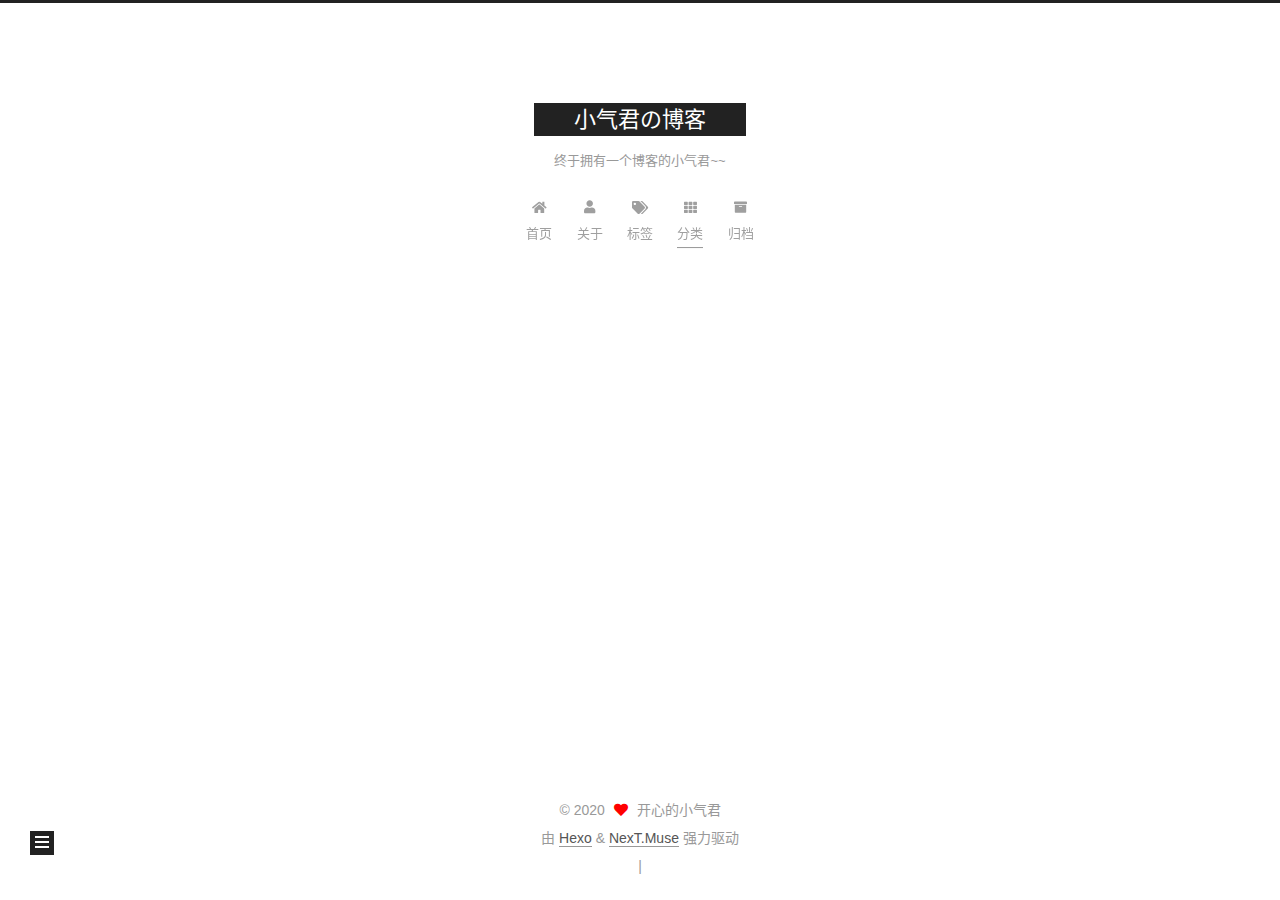
<file: categories/index.html>
<!DOCTYPE html>
<html lang="zh-CN">
<head>
  <meta charset="UTF-8">
<meta name="viewport" content="width=device-width, initial-scale=1, maximum-scale=2">
<meta name="theme-color" content="#222">
<meta name="generator" content="Hexo 5.1.0">
  <link rel="apple-touch-icon" sizes="180x180" href="/images/apple-touch-icon-next.png">
  <link rel="icon" type="image/png" sizes="32x32" href="/images/favicon-32x32-next.png">
  <link rel="icon" type="image/png" sizes="16x16" href="/images/favicon-16x16-next.png">
  <link rel="mask-icon" href="/images/logo.svg" color="#222">

<link rel="stylesheet" href="/css/main.css">


<link rel="stylesheet" href="/lib/font-awesome/css/all.min.css">

<script id="hexo-configurations">
    var NexT = window.NexT || {};
    var CONFIG = {"hostname":"caojingwen1996.github.io","root":"/","scheme":"Muse","version":"7.8.0","exturl":false,"sidebar":{"position":"right","display":"post","padding":18,"offset":12,"onmobile":false},"copycode":{"enable":false,"show_result":false,"style":null},"back2top":{"enable":true,"sidebar":false,"scrollpercent":false},"bookmark":{"enable":false,"color":"#222","save":"auto"},"fancybox":false,"mediumzoom":false,"lazyload":false,"pangu":false,"comments":{"style":"tabs","active":null,"storage":true,"lazyload":false,"nav":null},"algolia":{"hits":{"per_page":10},"labels":{"input_placeholder":"Search for Posts","hits_empty":"We didn't find any results for the search: ${query}","hits_stats":"${hits} results found in ${time} ms"}},"localsearch":{"enable":false,"trigger":"auto","top_n_per_article":1,"unescape":false,"preload":false},"motion":{"enable":true,"async":false,"transition":{"post_block":"fadeIn","post_header":"slideDownIn","post_body":"slideDownIn","coll_header":"slideLeftIn","sidebar":"slideUpIn"}}};
  </script>

  <meta name="description" content="easy &amp; love">
<meta property="og:type" content="website">
<meta property="og:title" content="分类">
<meta property="og:url" content="https://caojingwen1996.github.io/categories/index.html">
<meta property="og:site_name" content="小气君の博客">
<meta property="og:description" content="easy &amp; love">
<meta property="og:locale" content="zh_CN">
<meta property="article:published_time" content="2020-08-22T08:54:48.536Z">
<meta property="article:modified_time" content="2020-08-22T08:54:48.536Z">
<meta property="article:author" content="开心的小气君">
<meta name="twitter:card" content="summary">

<link rel="canonical" href="https://caojingwen1996.github.io/categories/">


<script id="page-configurations">
  // https://hexo.io/docs/variables.html
  CONFIG.page = {
    sidebar: "",
    isHome : false,
    isPost : false,
    lang   : 'zh-CN'
  };
</script>

  <title>分类 | 小气君の博客
</title>
  






  <noscript>
  <style>
  .use-motion .brand,
  .use-motion .menu-item,
  .sidebar-inner,
  .use-motion .post-block,
  .use-motion .pagination,
  .use-motion .comments,
  .use-motion .post-header,
  .use-motion .post-body,
  .use-motion .collection-header { opacity: initial; }

  .use-motion .site-title,
  .use-motion .site-subtitle {
    opacity: initial;
    top: initial;
  }

  .use-motion .logo-line-before i { left: initial; }
  .use-motion .logo-line-after i { right: initial; }
  </style>
</noscript>

</head>

<body itemscope itemtype="http://schema.org/WebPage">
  <div class="container use-motion">
    <div class="headband"></div>

    <header class="header" itemscope itemtype="http://schema.org/WPHeader">
      <div class="header-inner"><div class="site-brand-container">
  <div class="site-nav-toggle">
    <div class="toggle" aria-label="切换导航栏">
      <span class="toggle-line toggle-line-first"></span>
      <span class="toggle-line toggle-line-middle"></span>
      <span class="toggle-line toggle-line-last"></span>
    </div>
  </div>

  <div class="site-meta">

    <a href="/" class="brand" rel="start">
      <span class="logo-line-before"><i></i></span>
      <h1 class="site-title">小气君の博客</h1>
      <span class="logo-line-after"><i></i></span>
    </a>
      <p class="site-subtitle" itemprop="description">终于拥有一个博客的小气君~~</p>
  </div>

  <div class="site-nav-right">
    <div class="toggle popup-trigger">
    </div>
  </div>
</div>




<nav class="site-nav">
  <ul id="menu" class="main-menu menu">
        <li class="menu-item menu-item-home">

    <a href="/" rel="section"><i class="fa fa-home fa-fw"></i>首页</a>

  </li>
        <li class="menu-item menu-item-about">

    <a href="/about/" rel="section"><i class="fa fa-user fa-fw"></i>关于</a>

  </li>
        <li class="menu-item menu-item-tags">

    <a href="/tags/" rel="section"><i class="fa fa-tags fa-fw"></i>标签</a>

  </li>
        <li class="menu-item menu-item-categories">

    <a href="/categories/" rel="section"><i class="fa fa-th fa-fw"></i>分类</a>

  </li>
        <li class="menu-item menu-item-archives">

    <a href="/archives/" rel="section"><i class="fa fa-archive fa-fw"></i>归档</a>

  </li>
  </ul>
</nav>




</div>
    </header>

    
  <div class="back-to-top">
    <i class="fa fa-arrow-up"></i>
    <span>0%</span>
  </div>


    <main class="main">
      <div class="main-inner">
        <div class="content-wrap">
          
  
  

          <div class="content page posts-expand">
            

    
    
    
    <div class="post-block" lang="zh-CN">
      <header class="post-header">

<h1 class="post-title" itemprop="name headline">分类
</h1>

<div class="post-meta">
  

</div>

</header>

      
      
      
      <div class="post-body">
          <div class="category-all-page">
            <div class="category-all-title">
              目前共计 1 个分类
            </div>
            <div class="category-all">
              <ul class="category-list"><li class="category-list-item"><a class="category-list-link" href="/categories/%E8%AE%A4%E7%9F%A5/">-认知</a><span class="category-list-count">1</span></li></ul>
            </div>
          </div>
        
      </div>
      
      
      
    </div>
    

    
    
    


          </div>
          

<script>
  window.addEventListener('tabs:register', () => {
    let { activeClass } = CONFIG.comments;
    if (CONFIG.comments.storage) {
      activeClass = localStorage.getItem('comments_active') || activeClass;
    }
    if (activeClass) {
      let activeTab = document.querySelector(`a[href="#comment-${activeClass}"]`);
      if (activeTab) {
        activeTab.click();
      }
    }
  });
  if (CONFIG.comments.storage) {
    window.addEventListener('tabs:click', event => {
      if (!event.target.matches('.tabs-comment .tab-content .tab-pane')) return;
      let commentClass = event.target.classList[1];
      localStorage.setItem('comments_active', commentClass);
    });
  }
</script>

        </div>
          
  
  <div class="toggle sidebar-toggle">
    <span class="toggle-line toggle-line-first"></span>
    <span class="toggle-line toggle-line-middle"></span>
    <span class="toggle-line toggle-line-last"></span>
  </div>

  <aside class="sidebar">
    <div class="sidebar-inner">

      <ul class="sidebar-nav motion-element">
        <li class="sidebar-nav-toc">
          文章目录
        </li>
        <li class="sidebar-nav-overview">
          站点概览
        </li>
      </ul>

      <!--noindex-->
      <div class="post-toc-wrap sidebar-panel">
      </div>
      <!--/noindex-->

      <div class="site-overview-wrap sidebar-panel">
        <div class="site-author motion-element" itemprop="author" itemscope itemtype="http://schema.org/Person">
    <img class="site-author-image" itemprop="image" alt="开心的小气君"
      src="/images/avatar.jpg">
  <p class="site-author-name" itemprop="name">开心的小气君</p>
  <div class="site-description" itemprop="description">easy & love</div>
</div>
<div class="site-state-wrap motion-element">
  <nav class="site-state">
      <div class="site-state-item site-state-posts">
          <a href="/archives/">
        
          <span class="site-state-item-count">2</span>
          <span class="site-state-item-name">日志</span>
        </a>
      </div>
      <div class="site-state-item site-state-categories">
            <a href="/categories/">
          
        <span class="site-state-item-count">1</span>
        <span class="site-state-item-name">分类</span></a>
      </div>
  </nav>
</div>



      </div>

    </div>
  </aside>
  <div id="sidebar-dimmer"></div>


      </div>
    </main>

    <footer class="footer">
      <div class="footer-inner">
        

        

<div class="copyright">
  
  &copy; 
  <span itemprop="copyrightYear">2020</span>
  <span class="with-love">
    <i class="fa fa-heart"></i>
  </span>
  <span class="author" itemprop="copyrightHolder">开心的小气君</span>
</div>
  <div class="powered-by">由 <a href="https://hexo.io/" class="theme-link" rel="noopener" target="_blank">Hexo</a> & <a href="https://muse.theme-next.org/" class="theme-link" rel="noopener" target="_blank">NexT.Muse</a> 强力驱动
  </div>


    <script async src="//dn-lbstatics.qbox.me/busuanzi/2.3/busuanzi.pure.mini.js"></script>


        
<div class="busuanzi-count">
  <script async src="https://busuanzi.ibruce.info/busuanzi/2.3/busuanzi.pure.mini.js"></script>
    <span class="post-meta-item" id="busuanzi_container_site_uv" style="display: none;">
      <span class="post-meta-item-icon">
        <i class="fa fa-user"></i>
      </span>
      <span class="site-uv" title="总访客量">
        <span id="busuanzi_value_site_uv"></span>
      </span>
    </span>
    <span class="post-meta-divider">|</span>
    <span class="post-meta-item" id="busuanzi_container_site_pv" style="display: none;">
      <span class="post-meta-item-icon">
        <i class="fa fa-eye"></i>
      </span>
      <span class="site-pv" title="总访问量">
        <span id="busuanzi_value_site_pv"></span>
      </span>
    </span>
</div>








      </div>
    </footer>
  </div>

  
  <script src="/lib/anime.min.js"></script>
  <script src="/lib/velocity/velocity.min.js"></script>
  <script src="/lib/velocity/velocity.ui.min.js"></script>

<script src="/js/utils.js"></script>

<script src="/js/motion.js"></script>


<script src="/js/schemes/muse.js"></script>


<script src="/js/next-boot.js"></script>




  















  

  

</body>
</html>
</file>
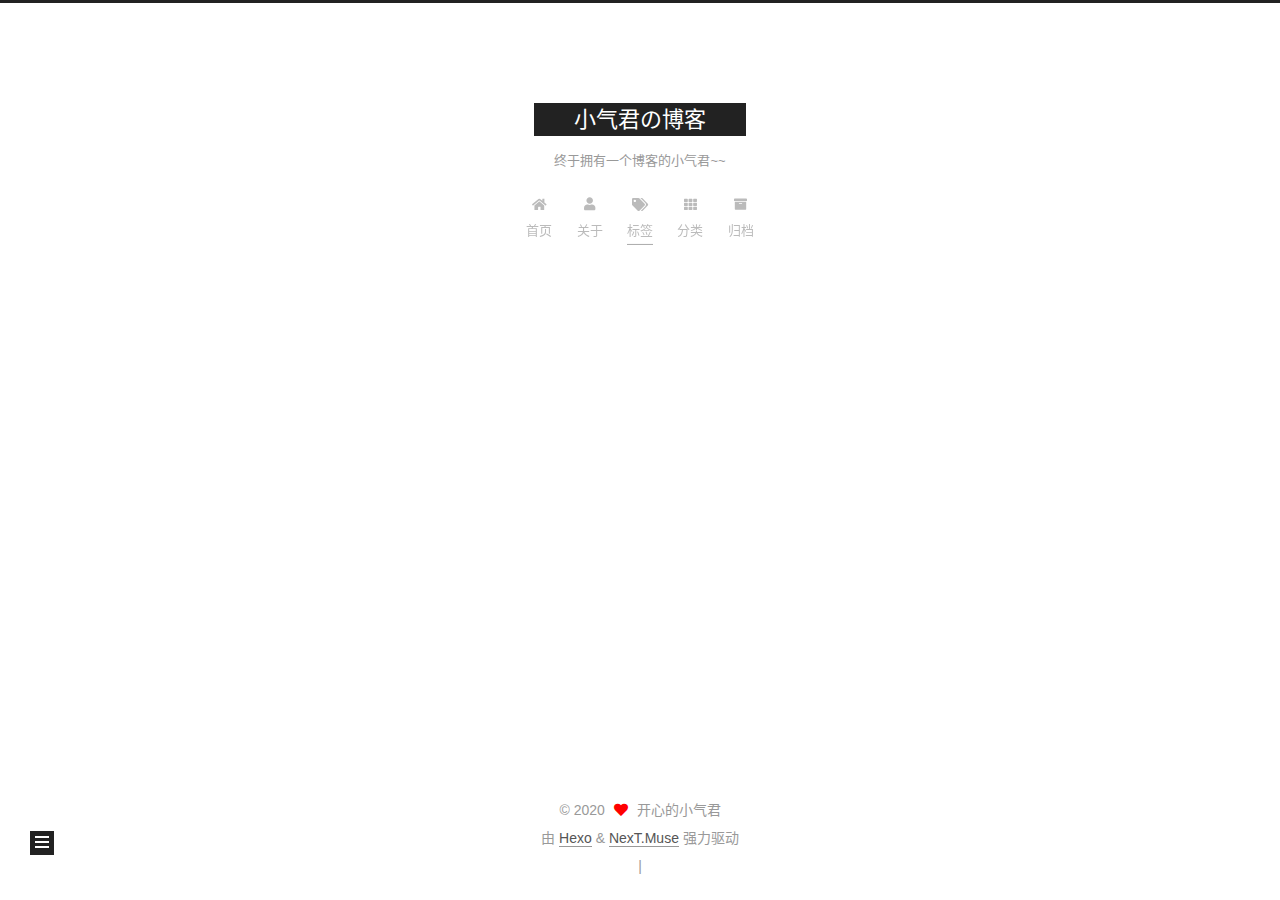
<file: tags/index.html>
<!DOCTYPE html>
<html lang="zh-CN">
<head>
  <meta charset="UTF-8">
<meta name="viewport" content="width=device-width, initial-scale=1, maximum-scale=2">
<meta name="theme-color" content="#222">
<meta name="generator" content="Hexo 5.1.0">
  <link rel="apple-touch-icon" sizes="180x180" href="/images/apple-touch-icon-next.png">
  <link rel="icon" type="image/png" sizes="32x32" href="/images/favicon-32x32-next.png">
  <link rel="icon" type="image/png" sizes="16x16" href="/images/favicon-16x16-next.png">
  <link rel="mask-icon" href="/images/logo.svg" color="#222">

<link rel="stylesheet" href="/css/main.css">


<link rel="stylesheet" href="/lib/font-awesome/css/all.min.css">

<script id="hexo-configurations">
    var NexT = window.NexT || {};
    var CONFIG = {"hostname":"caojingwen1996.github.io","root":"/","scheme":"Muse","version":"7.8.0","exturl":false,"sidebar":{"position":"right","display":"post","padding":18,"offset":12,"onmobile":false},"copycode":{"enable":false,"show_result":false,"style":null},"back2top":{"enable":true,"sidebar":false,"scrollpercent":false},"bookmark":{"enable":false,"color":"#222","save":"auto"},"fancybox":false,"mediumzoom":false,"lazyload":false,"pangu":false,"comments":{"style":"tabs","active":null,"storage":true,"lazyload":false,"nav":null},"algolia":{"hits":{"per_page":10},"labels":{"input_placeholder":"Search for Posts","hits_empty":"We didn't find any results for the search: ${query}","hits_stats":"${hits} results found in ${time} ms"}},"localsearch":{"enable":false,"trigger":"auto","top_n_per_article":1,"unescape":false,"preload":false},"motion":{"enable":true,"async":false,"transition":{"post_block":"fadeIn","post_header":"slideDownIn","post_body":"slideDownIn","coll_header":"slideLeftIn","sidebar":"slideUpIn"}}};
  </script>

  <meta name="description" content="easy &amp; love">
<meta property="og:type" content="website">
<meta property="og:title" content="小气君の博客">
<meta property="og:url" content="https://caojingwen1996.github.io/tags/index.html">
<meta property="og:site_name" content="小气君の博客">
<meta property="og:description" content="easy &amp; love">
<meta property="og:locale" content="zh_CN">
<meta property="article:published_time" content="2020-08-22T08:52:15.029Z">
<meta property="article:modified_time" content="2020-08-22T08:52:15.029Z">
<meta property="article:author" content="开心的小气君">
<meta name="twitter:card" content="summary">

<link rel="canonical" href="https://caojingwen1996.github.io/tags/">


<script id="page-configurations">
  // https://hexo.io/docs/variables.html
  CONFIG.page = {
    sidebar: "",
    isHome : false,
    isPost : false,
    lang   : 'zh-CN'
  };
</script>

  <title>标签 | 小气君の博客
</title>
  






  <noscript>
  <style>
  .use-motion .brand,
  .use-motion .menu-item,
  .sidebar-inner,
  .use-motion .post-block,
  .use-motion .pagination,
  .use-motion .comments,
  .use-motion .post-header,
  .use-motion .post-body,
  .use-motion .collection-header { opacity: initial; }

  .use-motion .site-title,
  .use-motion .site-subtitle {
    opacity: initial;
    top: initial;
  }

  .use-motion .logo-line-before i { left: initial; }
  .use-motion .logo-line-after i { right: initial; }
  </style>
</noscript>

</head>

<body itemscope itemtype="http://schema.org/WebPage">
  <div class="container use-motion">
    <div class="headband"></div>

    <header class="header" itemscope itemtype="http://schema.org/WPHeader">
      <div class="header-inner"><div class="site-brand-container">
  <div class="site-nav-toggle">
    <div class="toggle" aria-label="切换导航栏">
      <span class="toggle-line toggle-line-first"></span>
      <span class="toggle-line toggle-line-middle"></span>
      <span class="toggle-line toggle-line-last"></span>
    </div>
  </div>

  <div class="site-meta">

    <a href="/" class="brand" rel="start">
      <span class="logo-line-before"><i></i></span>
      <h1 class="site-title">小气君の博客</h1>
      <span class="logo-line-after"><i></i></span>
    </a>
      <p class="site-subtitle" itemprop="description">终于拥有一个博客的小气君~~</p>
  </div>

  <div class="site-nav-right">
    <div class="toggle popup-trigger">
    </div>
  </div>
</div>




<nav class="site-nav">
  <ul id="menu" class="main-menu menu">
        <li class="menu-item menu-item-home">

    <a href="/" rel="section"><i class="fa fa-home fa-fw"></i>首页</a>

  </li>
        <li class="menu-item menu-item-about">

    <a href="/about/" rel="section"><i class="fa fa-user fa-fw"></i>关于</a>

  </li>
        <li class="menu-item menu-item-tags">

    <a href="/tags/" rel="section"><i class="fa fa-tags fa-fw"></i>标签</a>

  </li>
        <li class="menu-item menu-item-categories">

    <a href="/categories/" rel="section"><i class="fa fa-th fa-fw"></i>分类</a>

  </li>
        <li class="menu-item menu-item-archives">

    <a href="/archives/" rel="section"><i class="fa fa-archive fa-fw"></i>归档</a>

  </li>
  </ul>
</nav>




</div>
    </header>

    
  <div class="back-to-top">
    <i class="fa fa-arrow-up"></i>
    <span>0%</span>
  </div>


    <main class="main">
      <div class="main-inner">
        <div class="content-wrap">
          
  
  

          <div class="content page posts-expand">
            

    
    
    
    <div class="post-block" lang="zh-CN">
      <header class="post-header">

<h1 class="post-title" itemprop="name headline">
</h1>

<div class="post-meta">
  

</div>

</header>

      
      
      
      <div class="post-body">
          <div class="tag-cloud">
            <div class="tag-cloud-title">
              暂无标签
            </div>
            <div class="tag-cloud-tags">
              
            </div>
          </div>
        
      </div>
      
      
      
    </div>
    

    
    
    


          </div>
          

<script>
  window.addEventListener('tabs:register', () => {
    let { activeClass } = CONFIG.comments;
    if (CONFIG.comments.storage) {
      activeClass = localStorage.getItem('comments_active') || activeClass;
    }
    if (activeClass) {
      let activeTab = document.querySelector(`a[href="#comment-${activeClass}"]`);
      if (activeTab) {
        activeTab.click();
      }
    }
  });
  if (CONFIG.comments.storage) {
    window.addEventListener('tabs:click', event => {
      if (!event.target.matches('.tabs-comment .tab-content .tab-pane')) return;
      let commentClass = event.target.classList[1];
      localStorage.setItem('comments_active', commentClass);
    });
  }
</script>

        </div>
          
  
  <div class="toggle sidebar-toggle">
    <span class="toggle-line toggle-line-first"></span>
    <span class="toggle-line toggle-line-middle"></span>
    <span class="toggle-line toggle-line-last"></span>
  </div>

  <aside class="sidebar">
    <div class="sidebar-inner">

      <ul class="sidebar-nav motion-element">
        <li class="sidebar-nav-toc">
          文章目录
        </li>
        <li class="sidebar-nav-overview">
          站点概览
        </li>
      </ul>

      <!--noindex-->
      <div class="post-toc-wrap sidebar-panel">
      </div>
      <!--/noindex-->

      <div class="site-overview-wrap sidebar-panel">
        <div class="site-author motion-element" itemprop="author" itemscope itemtype="http://schema.org/Person">
    <img class="site-author-image" itemprop="image" alt="开心的小气君"
      src="/images/avatar.jpg">
  <p class="site-author-name" itemprop="name">开心的小气君</p>
  <div class="site-description" itemprop="description">easy & love</div>
</div>
<div class="site-state-wrap motion-element">
  <nav class="site-state">
      <div class="site-state-item site-state-posts">
          <a href="/archives/">
        
          <span class="site-state-item-count">2</span>
          <span class="site-state-item-name">日志</span>
        </a>
      </div>
      <div class="site-state-item site-state-categories">
            <a href="/categories/">
          
        <span class="site-state-item-count">1</span>
        <span class="site-state-item-name">分类</span></a>
      </div>
  </nav>
</div>



      </div>

    </div>
  </aside>
  <div id="sidebar-dimmer"></div>


      </div>
    </main>

    <footer class="footer">
      <div class="footer-inner">
        

        

<div class="copyright">
  
  &copy; 
  <span itemprop="copyrightYear">2020</span>
  <span class="with-love">
    <i class="fa fa-heart"></i>
  </span>
  <span class="author" itemprop="copyrightHolder">开心的小气君</span>
</div>
  <div class="powered-by">由 <a href="https://hexo.io/" class="theme-link" rel="noopener" target="_blank">Hexo</a> & <a href="https://muse.theme-next.org/" class="theme-link" rel="noopener" target="_blank">NexT.Muse</a> 强力驱动
  </div>


    <script async src="//dn-lbstatics.qbox.me/busuanzi/2.3/busuanzi.pure.mini.js"></script>


        
<div class="busuanzi-count">
  <script async src="https://busuanzi.ibruce.info/busuanzi/2.3/busuanzi.pure.mini.js"></script>
    <span class="post-meta-item" id="busuanzi_container_site_uv" style="display: none;">
      <span class="post-meta-item-icon">
        <i class="fa fa-user"></i>
      </span>
      <span class="site-uv" title="总访客量">
        <span id="busuanzi_value_site_uv"></span>
      </span>
    </span>
    <span class="post-meta-divider">|</span>
    <span class="post-meta-item" id="busuanzi_container_site_pv" style="display: none;">
      <span class="post-meta-item-icon">
        <i class="fa fa-eye"></i>
      </span>
      <span class="site-pv" title="总访问量">
        <span id="busuanzi_value_site_pv"></span>
      </span>
    </span>
</div>








      </div>
    </footer>
  </div>

  
  <script src="/lib/anime.min.js"></script>
  <script src="/lib/velocity/velocity.min.js"></script>
  <script src="/lib/velocity/velocity.ui.min.js"></script>

<script src="/js/utils.js"></script>

<script src="/js/motion.js"></script>


<script src="/js/schemes/muse.js"></script>


<script src="/js/next-boot.js"></script>




  















  

  

</body>
</html>
</file>
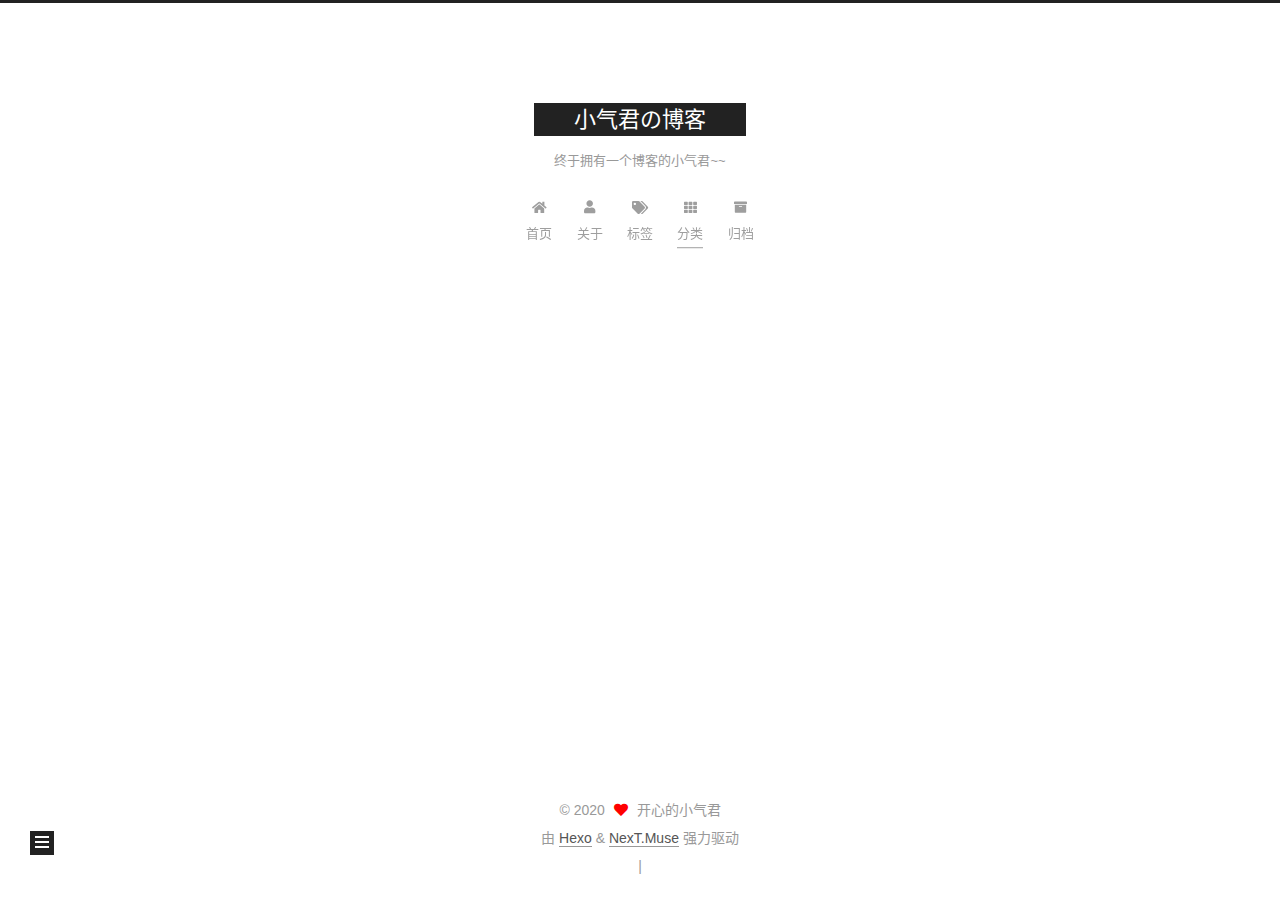
<file: categories/认知/index.html>
<!DOCTYPE html>
<html lang="zh-CN">
<head>
  <meta charset="UTF-8">
<meta name="viewport" content="width=device-width, initial-scale=1, maximum-scale=2">
<meta name="theme-color" content="#222">
<meta name="generator" content="Hexo 5.1.0">
  <link rel="apple-touch-icon" sizes="180x180" href="/images/apple-touch-icon-next.png">
  <link rel="icon" type="image/png" sizes="32x32" href="/images/favicon-32x32-next.png">
  <link rel="icon" type="image/png" sizes="16x16" href="/images/favicon-16x16-next.png">
  <link rel="mask-icon" href="/images/logo.svg" color="#222">

<link rel="stylesheet" href="/css/main.css">


<link rel="stylesheet" href="/lib/font-awesome/css/all.min.css">

<script id="hexo-configurations">
    var NexT = window.NexT || {};
    var CONFIG = {"hostname":"caojingwen1996.github.io","root":"/","scheme":"Muse","version":"7.8.0","exturl":false,"sidebar":{"position":"right","display":"post","padding":18,"offset":12,"onmobile":false},"copycode":{"enable":false,"show_result":false,"style":null},"back2top":{"enable":true,"sidebar":false,"scrollpercent":false},"bookmark":{"enable":false,"color":"#222","save":"auto"},"fancybox":false,"mediumzoom":false,"lazyload":false,"pangu":false,"comments":{"style":"tabs","active":null,"storage":true,"lazyload":false,"nav":null},"algolia":{"hits":{"per_page":10},"labels":{"input_placeholder":"Search for Posts","hits_empty":"We didn't find any results for the search: ${query}","hits_stats":"${hits} results found in ${time} ms"}},"localsearch":{"enable":false,"trigger":"auto","top_n_per_article":1,"unescape":false,"preload":false},"motion":{"enable":true,"async":false,"transition":{"post_block":"fadeIn","post_header":"slideDownIn","post_body":"slideDownIn","coll_header":"slideLeftIn","sidebar":"slideUpIn"}}};
  </script>

  <meta name="description" content="easy &amp; love">
<meta property="og:type" content="website">
<meta property="og:title" content="小气君の博客">
<meta property="og:url" content="https://caojingwen1996.github.io/categories/%E8%AE%A4%E7%9F%A5/index.html">
<meta property="og:site_name" content="小气君の博客">
<meta property="og:description" content="easy &amp; love">
<meta property="og:locale" content="zh_CN">
<meta property="article:author" content="开心的小气君">
<meta name="twitter:card" content="summary">

<link rel="canonical" href="https://caojingwen1996.github.io/categories/%E8%AE%A4%E7%9F%A5/">


<script id="page-configurations">
  // https://hexo.io/docs/variables.html
  CONFIG.page = {
    sidebar: "",
    isHome : false,
    isPost : false,
    lang   : 'zh-CN'
  };
</script>

  <title>分类: -认知 | 小气君の博客</title>
  






  <noscript>
  <style>
  .use-motion .brand,
  .use-motion .menu-item,
  .sidebar-inner,
  .use-motion .post-block,
  .use-motion .pagination,
  .use-motion .comments,
  .use-motion .post-header,
  .use-motion .post-body,
  .use-motion .collection-header { opacity: initial; }

  .use-motion .site-title,
  .use-motion .site-subtitle {
    opacity: initial;
    top: initial;
  }

  .use-motion .logo-line-before i { left: initial; }
  .use-motion .logo-line-after i { right: initial; }
  </style>
</noscript>

</head>

<body itemscope itemtype="http://schema.org/WebPage">
  <div class="container use-motion">
    <div class="headband"></div>

    <header class="header" itemscope itemtype="http://schema.org/WPHeader">
      <div class="header-inner"><div class="site-brand-container">
  <div class="site-nav-toggle">
    <div class="toggle" aria-label="切换导航栏">
      <span class="toggle-line toggle-line-first"></span>
      <span class="toggle-line toggle-line-middle"></span>
      <span class="toggle-line toggle-line-last"></span>
    </div>
  </div>

  <div class="site-meta">

    <a href="/" class="brand" rel="start">
      <span class="logo-line-before"><i></i></span>
      <h1 class="site-title">小气君の博客</h1>
      <span class="logo-line-after"><i></i></span>
    </a>
      <p class="site-subtitle" itemprop="description">终于拥有一个博客的小气君~~</p>
  </div>

  <div class="site-nav-right">
    <div class="toggle popup-trigger">
    </div>
  </div>
</div>




<nav class="site-nav">
  <ul id="menu" class="main-menu menu">
        <li class="menu-item menu-item-home">

    <a href="/" rel="section"><i class="fa fa-home fa-fw"></i>首页</a>

  </li>
        <li class="menu-item menu-item-about">

    <a href="/about/" rel="section"><i class="fa fa-user fa-fw"></i>关于</a>

  </li>
        <li class="menu-item menu-item-tags">

    <a href="/tags/" rel="section"><i class="fa fa-tags fa-fw"></i>标签</a>

  </li>
        <li class="menu-item menu-item-categories">

    <a href="/categories/" rel="section"><i class="fa fa-th fa-fw"></i>分类</a>

  </li>
        <li class="menu-item menu-item-archives">

    <a href="/archives/" rel="section"><i class="fa fa-archive fa-fw"></i>归档</a>

  </li>
  </ul>
</nav>




</div>
    </header>

    
  <div class="back-to-top">
    <i class="fa fa-arrow-up"></i>
    <span>0%</span>
  </div>


    <main class="main">
      <div class="main-inner">
        <div class="content-wrap">
          

          <div class="content category">
            

  
  
  
  <div class="post-block">
    <div class="posts-collapse">
      <div class="collection-title">
        <h2 class="collection-header">-认知
          <small>分类</small>
        </h2>
      </div>

      
    <div class="collection-year">
      <span class="collection-header">2020</span>
    </div>

  <article itemscope itemtype="http://schema.org/Article">
    <header class="post-header">

      <div class="post-meta">
        <time itemprop="dateCreated"
              datetime="2020-08-22T16:53:29Z"
              content="2020-08-22">
          08-22
        </time>
      </div>

      <div class="post-title">
          <a class="post-title-link" href="/2020/08/23/%E8%AE%A4%E7%9F%A5%E7%AF%87/" itemprop="url">
            <span itemprop="name">认知篇</span>
          </a>
      </div>

    </header>
  </article>

    </div>
  </div>
  
  
  

  



          </div>
          

<script>
  window.addEventListener('tabs:register', () => {
    let { activeClass } = CONFIG.comments;
    if (CONFIG.comments.storage) {
      activeClass = localStorage.getItem('comments_active') || activeClass;
    }
    if (activeClass) {
      let activeTab = document.querySelector(`a[href="#comment-${activeClass}"]`);
      if (activeTab) {
        activeTab.click();
      }
    }
  });
  if (CONFIG.comments.storage) {
    window.addEventListener('tabs:click', event => {
      if (!event.target.matches('.tabs-comment .tab-content .tab-pane')) return;
      let commentClass = event.target.classList[1];
      localStorage.setItem('comments_active', commentClass);
    });
  }
</script>

        </div>
          
  
  <div class="toggle sidebar-toggle">
    <span class="toggle-line toggle-line-first"></span>
    <span class="toggle-line toggle-line-middle"></span>
    <span class="toggle-line toggle-line-last"></span>
  </div>

  <aside class="sidebar">
    <div class="sidebar-inner">

      <ul class="sidebar-nav motion-element">
        <li class="sidebar-nav-toc">
          文章目录
        </li>
        <li class="sidebar-nav-overview">
          站点概览
        </li>
      </ul>

      <!--noindex-->
      <div class="post-toc-wrap sidebar-panel">
      </div>
      <!--/noindex-->

      <div class="site-overview-wrap sidebar-panel">
        <div class="site-author motion-element" itemprop="author" itemscope itemtype="http://schema.org/Person">
    <img class="site-author-image" itemprop="image" alt="开心的小气君"
      src="/images/avatar.jpg">
  <p class="site-author-name" itemprop="name">开心的小气君</p>
  <div class="site-description" itemprop="description">easy & love</div>
</div>
<div class="site-state-wrap motion-element">
  <nav class="site-state">
      <div class="site-state-item site-state-posts">
          <a href="/archives/">
        
          <span class="site-state-item-count">2</span>
          <span class="site-state-item-name">日志</span>
        </a>
      </div>
      <div class="site-state-item site-state-categories">
            <a href="/categories/">
          
        <span class="site-state-item-count">1</span>
        <span class="site-state-item-name">分类</span></a>
      </div>
  </nav>
</div>
  <div class="links-of-author motion-element">
      <span class="links-of-author-item">
        <a href="https://github.com/caojingwen1996" title="GitHub → https:&#x2F;&#x2F;github.com&#x2F;caojingwen1996" rel="noopener" target="_blank"><i class="fab fa-github fa-fw"></i>GitHub</a>
      </span>
      <span class="links-of-author-item">
        <a href="mailto:caojingwen1998@gmail.com" title="E-Mail → mailto:caojingwen1998@gmail.com" rel="noopener" target="_blank"><i class="fa fa-envelope fa-fw"></i>E-Mail</a>
      </span>
  </div>



      </div>

    </div>
  </aside>
  <div id="sidebar-dimmer"></div>


      </div>
    </main>

    <footer class="footer">
      <div class="footer-inner">
        

        

<div class="copyright">
  
  &copy; 
  <span itemprop="copyrightYear">2020</span>
  <span class="with-love">
    <i class="fa fa-heart"></i>
  </span>
  <span class="author" itemprop="copyrightHolder">开心的小气君</span>
</div>
  <div class="powered-by">由 <a href="https://hexo.io/" class="theme-link" rel="noopener" target="_blank">Hexo</a> & <a href="https://muse.theme-next.org/" class="theme-link" rel="noopener" target="_blank">NexT.Muse</a> 强力驱动
  </div>


    <script async src="//dn-lbstatics.qbox.me/busuanzi/2.3/busuanzi.pure.mini.js"></script>


        
<div class="busuanzi-count">
  <script async src="https://busuanzi.ibruce.info/busuanzi/2.3/busuanzi.pure.mini.js"></script>
    <span class="post-meta-item" id="busuanzi_container_site_uv" style="display: none;">
      <span class="post-meta-item-icon">
        <i class="fa fa-user"></i>
      </span>
      <span class="site-uv" title="总访客量">
        <span id="busuanzi_value_site_uv"></span>
      </span>
    </span>
    <span class="post-meta-divider">|</span>
    <span class="post-meta-item" id="busuanzi_container_site_pv" style="display: none;">
      <span class="post-meta-item-icon">
        <i class="fa fa-eye"></i>
      </span>
      <span class="site-pv" title="总访问量">
        <span id="busuanzi_value_site_pv"></span>
      </span>
    </span>
</div>








      </div>
    </footer>
  </div>

  
  <script src="/lib/anime.min.js"></script>
  <script src="/lib/velocity/velocity.min.js"></script>
  <script src="/lib/velocity/velocity.ui.min.js"></script>

<script src="/js/utils.js"></script>

<script src="/js/motion.js"></script>


<script src="/js/schemes/muse.js"></script>


<script src="/js/next-boot.js"></script>




  















  

  

</body>
</html>
</file>
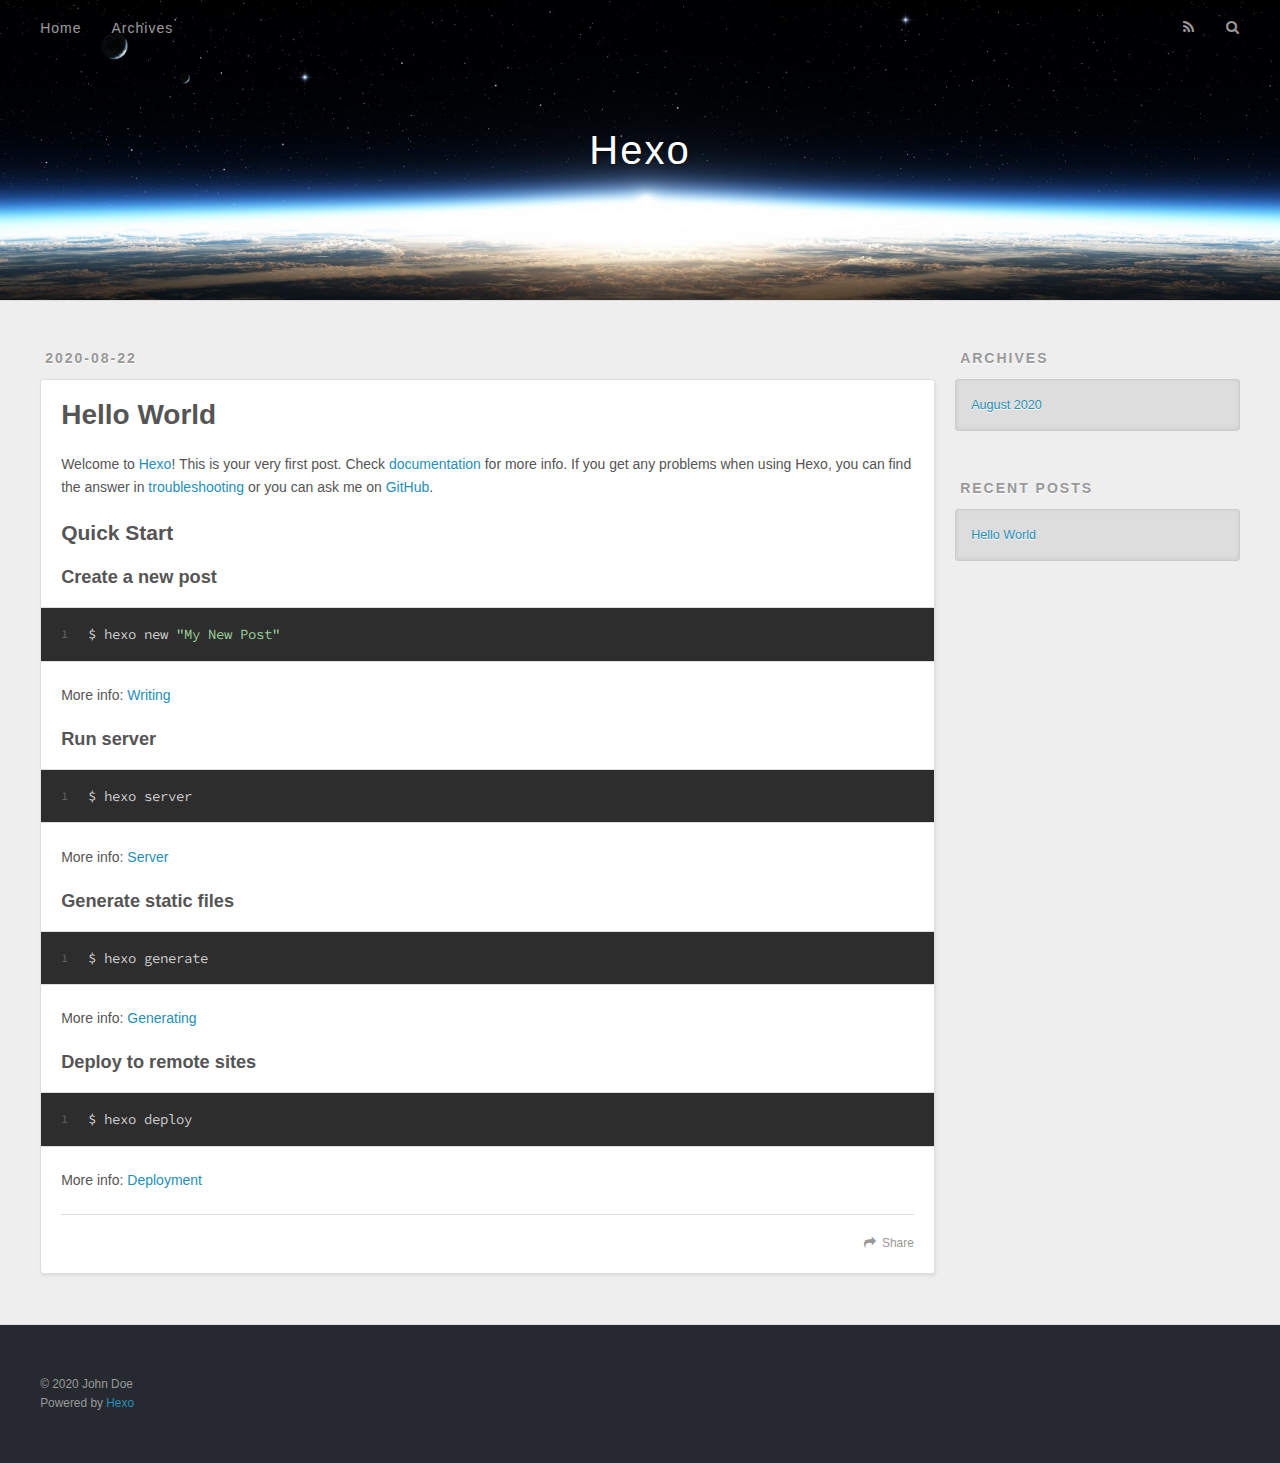
<file: 2020/08/22/hello-world/index.html>
<!DOCTYPE html>
<html>
<head>
  <meta charset="utf-8">
  

  
  <title>Hello World | Hexo</title>
  <meta name="viewport" content="width=device-width, initial-scale=1, maximum-scale=1">
  <meta name="description" content="Welcome to Hexo! This is your very first post. Check documentation for more info. If you get any problems when using Hexo, you can find the answer in troubleshooting or you can ask me on GitHub. Quick">
<meta property="og:type" content="article">
<meta property="og:title" content="Hello World">
<meta property="og:url" content="http://yoursite.com/2020/08/22/hello-world/index.html">
<meta property="og:site_name" content="Hexo">
<meta property="og:description" content="Welcome to Hexo! This is your very first post. Check documentation for more info. If you get any problems when using Hexo, you can find the answer in troubleshooting or you can ask me on GitHub. Quick">
<meta property="og:locale" content="en_US">
<meta property="article:published_time" content="2020-08-22T06:22:33.950Z">
<meta property="article:modified_time" content="2020-08-22T06:22:33.950Z">
<meta property="article:author" content="John Doe">
<meta name="twitter:card" content="summary">
  
    <link rel="alternate" href="/atom.xml" title="Hexo" type="application/atom+xml">
  
  
    <link rel="icon" href="/favicon.png">
  
  
    <link href="//fonts.googleapis.com/css?family=Source+Code+Pro" rel="stylesheet" type="text/css">
  
  
<link rel="stylesheet" href="/css/style.css">

<meta name="generator" content="Hexo 5.1.0"></head>

<body>
  <div id="container">
    <div id="wrap">
      <header id="header">
  <div id="banner"></div>
  <div id="header-outer" class="outer">
    <div id="header-title" class="inner">
      <h1 id="logo-wrap">
        <a href="/" id="logo">Hexo</a>
      </h1>
      
    </div>
    <div id="header-inner" class="inner">
      <nav id="main-nav">
        <a id="main-nav-toggle" class="nav-icon"></a>
        
          <a class="main-nav-link" href="/">Home</a>
        
          <a class="main-nav-link" href="/archives">Archives</a>
        
      </nav>
      <nav id="sub-nav">
        
          <a id="nav-rss-link" class="nav-icon" href="/atom.xml" title="RSS Feed"></a>
        
        <a id="nav-search-btn" class="nav-icon" title="Search"></a>
      </nav>
      <div id="search-form-wrap">
        <form action="//google.com/search" method="get" accept-charset="UTF-8" class="search-form"><input type="search" name="q" class="search-form-input" placeholder="Search"><button type="submit" class="search-form-submit">&#xF002;</button><input type="hidden" name="sitesearch" value="http://yoursite.com"></form>
      </div>
    </div>
  </div>
</header>
      <div class="outer">
        <section id="main"><article id="post-hello-world" class="article article-type-post" itemscope itemprop="blogPost">
  <div class="article-meta">
    <a href="/2020/08/22/hello-world/" class="article-date">
  <time datetime="2020-08-22T06:22:33.950Z" itemprop="datePublished">2020-08-22</time>
</a>
    
  </div>
  <div class="article-inner">
    
    
      <header class="article-header">
        
  
    <h1 class="article-title" itemprop="name">
      Hello World
    </h1>
  

      </header>
    
    <div class="article-entry" itemprop="articleBody">
      
        <p>Welcome to <a target="_blank" rel="noopener" href="https://hexo.io/">Hexo</a>! This is your very first post. Check <a target="_blank" rel="noopener" href="https://hexo.io/docs/">documentation</a> for more info. If you get any problems when using Hexo, you can find the answer in <a target="_blank" rel="noopener" href="https://hexo.io/docs/troubleshooting.html">troubleshooting</a> or you can ask me on <a target="_blank" rel="noopener" href="https://github.com/hexojs/hexo/issues">GitHub</a>.</p>
<h2 id="Quick-Start"><a href="#Quick-Start" class="headerlink" title="Quick Start"></a>Quick Start</h2><h3 id="Create-a-new-post"><a href="#Create-a-new-post" class="headerlink" title="Create a new post"></a>Create a new post</h3><figure class="highlight bash"><table><tr><td class="gutter"><pre><span class="line">1</span><br></pre></td><td class="code"><pre><span class="line">$ hexo new <span class="string">&quot;My New Post&quot;</span></span><br></pre></td></tr></table></figure>

<p>More info: <a target="_blank" rel="noopener" href="https://hexo.io/docs/writing.html">Writing</a></p>
<h3 id="Run-server"><a href="#Run-server" class="headerlink" title="Run server"></a>Run server</h3><figure class="highlight bash"><table><tr><td class="gutter"><pre><span class="line">1</span><br></pre></td><td class="code"><pre><span class="line">$ hexo server</span><br></pre></td></tr></table></figure>

<p>More info: <a target="_blank" rel="noopener" href="https://hexo.io/docs/server.html">Server</a></p>
<h3 id="Generate-static-files"><a href="#Generate-static-files" class="headerlink" title="Generate static files"></a>Generate static files</h3><figure class="highlight bash"><table><tr><td class="gutter"><pre><span class="line">1</span><br></pre></td><td class="code"><pre><span class="line">$ hexo generate</span><br></pre></td></tr></table></figure>

<p>More info: <a target="_blank" rel="noopener" href="https://hexo.io/docs/generating.html">Generating</a></p>
<h3 id="Deploy-to-remote-sites"><a href="#Deploy-to-remote-sites" class="headerlink" title="Deploy to remote sites"></a>Deploy to remote sites</h3><figure class="highlight bash"><table><tr><td class="gutter"><pre><span class="line">1</span><br></pre></td><td class="code"><pre><span class="line">$ hexo deploy</span><br></pre></td></tr></table></figure>

<p>More info: <a target="_blank" rel="noopener" href="https://hexo.io/docs/one-command-deployment.html">Deployment</a></p>

      
    </div>
    <footer class="article-footer">
      <a data-url="http://yoursite.com/2020/08/22/hello-world/" data-id="cke5a5mb10000f8ue91ep494f" class="article-share-link">Share</a>
      
      
    </footer>
  </div>
  
    
  
</article>

</section>
        
          <aside id="sidebar">
  
    

  
    

  
    
  
    
  <div class="widget-wrap">
    <h3 class="widget-title">Archives</h3>
    <div class="widget">
      <ul class="archive-list"><li class="archive-list-item"><a class="archive-list-link" href="/archives/2020/08/">August 2020</a></li></ul>
    </div>
  </div>


  
    
  <div class="widget-wrap">
    <h3 class="widget-title">Recent Posts</h3>
    <div class="widget">
      <ul>
        
          <li>
            <a href="/2020/08/22/hello-world/">Hello World</a>
          </li>
        
      </ul>
    </div>
  </div>

  
</aside>
        
      </div>
      <footer id="footer">
  
  <div class="outer">
    <div id="footer-info" class="inner">
      &copy; 2020 John Doe<br>
      Powered by <a href="http://hexo.io/" target="_blank">Hexo</a>
    </div>
  </div>
</footer>
    </div>
    <nav id="mobile-nav">
  
    <a href="/" class="mobile-nav-link">Home</a>
  
    <a href="/archives" class="mobile-nav-link">Archives</a>
  
</nav>
    

<script src="//ajax.googleapis.com/ajax/libs/jquery/2.0.3/jquery.min.js"></script>


  
<link rel="stylesheet" href="/fancybox/jquery.fancybox.css">

  
<script src="/fancybox/jquery.fancybox.pack.js"></script>




<script src="/js/script.js"></script>




  </div>
</body>
</html>
</file>
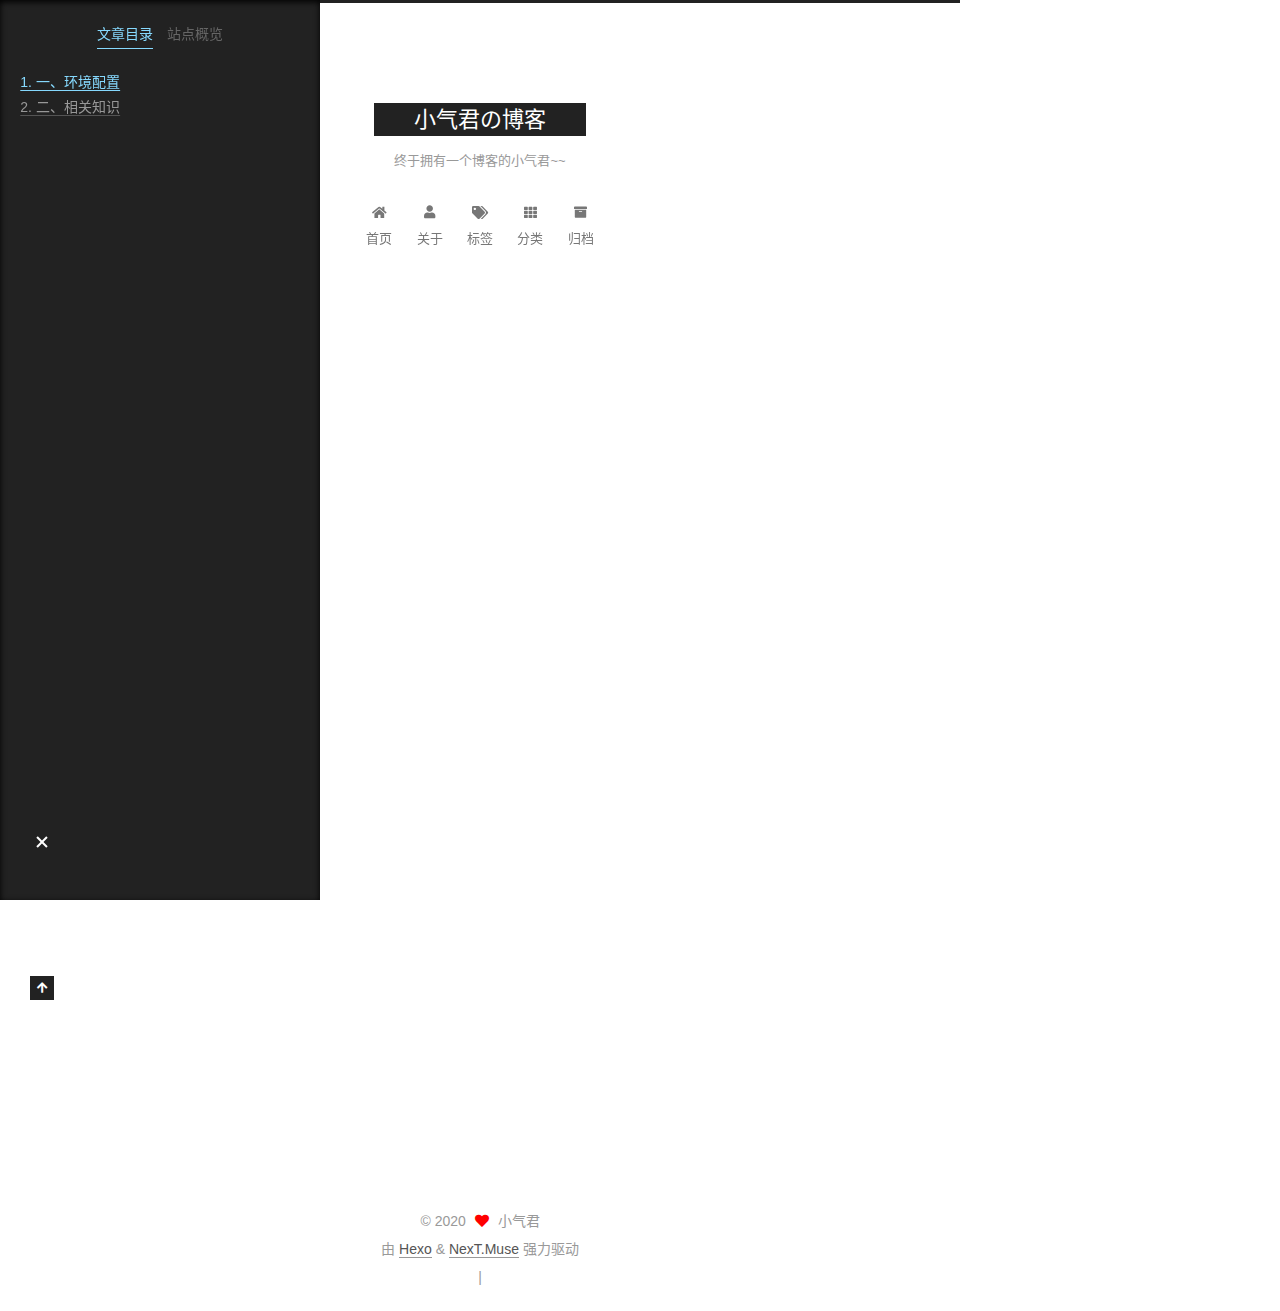
<file: 2020/08/22/博客搭建指南/index.html>
<!DOCTYPE html>
<html lang="zh-CN">
<head>
  <meta charset="UTF-8">
<meta name="viewport" content="width=device-width, initial-scale=1, maximum-scale=2">
<meta name="theme-color" content="#222">
<meta name="generator" content="Hexo 5.1.0">
  <link rel="apple-touch-icon" sizes="180x180" href="/images/apple-touch-icon-next.png">
  <link rel="icon" type="image/png" sizes="32x32" href="/images/favicon-32x32-next.png">
  <link rel="icon" type="image/png" sizes="16x16" href="/images/favicon-16x16-next.png">
  <link rel="mask-icon" href="/images/logo.svg" color="#222">

<link rel="stylesheet" href="/css/main.css">


<link rel="stylesheet" href="/lib/font-awesome/css/all.min.css">

<script id="hexo-configurations">
    var NexT = window.NexT || {};
    var CONFIG = {"hostname":"caojingwen1996.github.io","root":"/","scheme":"Muse","version":"7.8.0","exturl":false,"sidebar":{"position":"right","display":"post","padding":18,"offset":12,"onmobile":false},"copycode":{"enable":false,"show_result":false,"style":null},"back2top":{"enable":true,"sidebar":false,"scrollpercent":false},"bookmark":{"enable":false,"color":"#222","save":"auto"},"fancybox":false,"mediumzoom":false,"lazyload":false,"pangu":false,"comments":{"style":"tabs","active":null,"storage":true,"lazyload":false,"nav":null},"algolia":{"hits":{"per_page":10},"labels":{"input_placeholder":"Search for Posts","hits_empty":"We didn't find any results for the search: ${query}","hits_stats":"${hits} results found in ${time} ms"}},"localsearch":{"enable":false,"trigger":"auto","top_n_per_article":1,"unescape":false,"preload":false},"motion":{"enable":true,"async":false,"transition":{"post_block":"fadeIn","post_header":"slideDownIn","post_body":"slideDownIn","coll_header":"slideLeftIn","sidebar":"slideUpIn"}}};
  </script>

  <meta name="description" content="@[TOC]目录 一、环境配置教程 二、相关知识2.1 Hexo的目录结构123456789101112.├── .deploy &#x2F;&#x2F; 执行 “ hexo d ” 命令部署到GitHub上的内容目录 ├── public &#x2F;&#x2F; 执行 “ hexo g ” 输出静态网页内容目录├── scaffolds&#x2F;&#x2F;├── scripts├── source &#x2F;&#x2F;站点资源，博客、分类、菜单栏目录等|   ├─">
<meta property="og:type" content="article">
<meta property="og:title" content="博客搭建指南">
<meta property="og:url" content="https://caojingwen1996.github.io/2020/08/22/%E5%8D%9A%E5%AE%A2%E6%90%AD%E5%BB%BA%E6%8C%87%E5%8D%97/index.html">
<meta property="og:site_name" content="小气君の博客">
<meta property="og:description" content="@[TOC]目录 一、环境配置教程 二、相关知识2.1 Hexo的目录结构123456789101112.├── .deploy &#x2F;&#x2F; 执行 “ hexo d ” 命令部署到GitHub上的内容目录 ├── public &#x2F;&#x2F; 执行 “ hexo g ” 输出静态网页内容目录├── scaffolds&#x2F;&#x2F;├── scripts├── source &#x2F;&#x2F;站点资源，博客、分类、菜单栏目录等|   ├─">
<meta property="og:locale" content="zh_CN">
<meta property="article:published_time" content="2020-08-22T14:34:54.000Z">
<meta property="article:modified_time" content="2020-08-22T10:15:28.789Z">
<meta property="article:author" content="小气君">
<meta name="twitter:card" content="summary">

<link rel="canonical" href="https://caojingwen1996.github.io/2020/08/22/%E5%8D%9A%E5%AE%A2%E6%90%AD%E5%BB%BA%E6%8C%87%E5%8D%97/">


<script id="page-configurations">
  // https://hexo.io/docs/variables.html
  CONFIG.page = {
    sidebar: "",
    isHome : false,
    isPost : true,
    lang   : 'zh-CN'
  };
</script>

  <title>博客搭建指南 | 小气君の博客</title>
  






  <noscript>
  <style>
  .use-motion .brand,
  .use-motion .menu-item,
  .sidebar-inner,
  .use-motion .post-block,
  .use-motion .pagination,
  .use-motion .comments,
  .use-motion .post-header,
  .use-motion .post-body,
  .use-motion .collection-header { opacity: initial; }

  .use-motion .site-title,
  .use-motion .site-subtitle {
    opacity: initial;
    top: initial;
  }

  .use-motion .logo-line-before i { left: initial; }
  .use-motion .logo-line-after i { right: initial; }
  </style>
</noscript>

</head>

<body itemscope itemtype="http://schema.org/WebPage">
  <div class="container use-motion">
    <div class="headband"></div>

    <header class="header" itemscope itemtype="http://schema.org/WPHeader">
      <div class="header-inner"><div class="site-brand-container">
  <div class="site-nav-toggle">
    <div class="toggle" aria-label="切换导航栏">
      <span class="toggle-line toggle-line-first"></span>
      <span class="toggle-line toggle-line-middle"></span>
      <span class="toggle-line toggle-line-last"></span>
    </div>
  </div>

  <div class="site-meta">

    <a href="/" class="brand" rel="start">
      <span class="logo-line-before"><i></i></span>
      <h1 class="site-title">小气君の博客</h1>
      <span class="logo-line-after"><i></i></span>
    </a>
      <p class="site-subtitle" itemprop="description">终于拥有一个博客的小气君~~</p>
  </div>

  <div class="site-nav-right">
    <div class="toggle popup-trigger">
    </div>
  </div>
</div>




<nav class="site-nav">
  <ul id="menu" class="main-menu menu">
        <li class="menu-item menu-item-home">

    <a href="/" rel="section"><i class="fa fa-home fa-fw"></i>首页</a>

  </li>
        <li class="menu-item menu-item-about">

    <a href="/about/" rel="section"><i class="fa fa-user fa-fw"></i>关于</a>

  </li>
        <li class="menu-item menu-item-tags">

    <a href="/tags/" rel="section"><i class="fa fa-tags fa-fw"></i>标签</a>

  </li>
        <li class="menu-item menu-item-categories">

    <a href="/categories/" rel="section"><i class="fa fa-th fa-fw"></i>分类</a>

  </li>
        <li class="menu-item menu-item-archives">

    <a href="/archives/" rel="section"><i class="fa fa-archive fa-fw"></i>归档</a>

  </li>
  </ul>
</nav>




</div>
    </header>

    
  <div class="back-to-top">
    <i class="fa fa-arrow-up"></i>
    <span>0%</span>
  </div>


    <main class="main">
      <div class="main-inner">
        <div class="content-wrap">
          

          <div class="content post posts-expand">
            

    
  
  
  <article itemscope itemtype="http://schema.org/Article" class="post-block" lang="zh-CN">
    <link itemprop="mainEntityOfPage" href="https://caojingwen1996.github.io/2020/08/22/%E5%8D%9A%E5%AE%A2%E6%90%AD%E5%BB%BA%E6%8C%87%E5%8D%97/">

    <span hidden itemprop="author" itemscope itemtype="http://schema.org/Person">
      <meta itemprop="image" content="/images/avatar.jpg">
      <meta itemprop="name" content="小气君">
      <meta itemprop="description" content="easy & love">
    </span>

    <span hidden itemprop="publisher" itemscope itemtype="http://schema.org/Organization">
      <meta itemprop="name" content="小气君の博客">
    </span>
      <header class="post-header">
        <h1 class="post-title" itemprop="name headline">
          博客搭建指南
        </h1>

        <div class="post-meta">
            <span class="post-meta-item">
              <span class="post-meta-item-icon">
                <i class="far fa-calendar"></i>
              </span>
              <span class="post-meta-item-text">发表于</span>
              

              <time title="创建时间：2020-08-22 14:34:54 / 修改时间：10:15:28" itemprop="dateCreated datePublished" datetime="2020-08-22T14:34:54Z">2020-08-22</time>
            </span>

          
            <span class="post-meta-item" title="阅读次数" id="busuanzi_container_page_pv" style="display: none;">
              <span class="post-meta-item-icon">
                <i class="fa fa-eye"></i>
              </span>
              <span class="post-meta-item-text">阅读次数：</span>
              <span id="busuanzi_value_page_pv"></span>
            </span>

        </div>
      </header>

    
    
    
    <div class="post-body" itemprop="articleBody">

      
        <p>@[TOC]目录</p>
<h1 id="一、环境配置"><a href="#一、环境配置" class="headerlink" title="一、环境配置"></a>一、环境配置</h1><p><a target="_blank" rel="noopener" href="https://blog.csdn.net/qq_36759224/article/details/82121420">教程</a></p>
<h1 id="二、相关知识"><a href="#二、相关知识" class="headerlink" title="二、相关知识"></a>二、相关知识</h1><h2 id="2-1-Hexo的目录结构"><a href="#2-1-Hexo的目录结构" class="headerlink" title="2.1 Hexo的目录结构"></a>2.1 Hexo的目录结构</h2><figure class="highlight javascript"><table><tr><td class="gutter"><pre><span class="line">1</span><br><span class="line">2</span><br><span class="line">3</span><br><span class="line">4</span><br><span class="line">5</span><br><span class="line">6</span><br><span class="line">7</span><br><span class="line">8</span><br><span class="line">9</span><br><span class="line">10</span><br><span class="line">11</span><br><span class="line">12</span><br></pre></td><td class="code"><pre><span class="line">.</span><br><span class="line">├── .deploy <span class="comment">// 执行 “ hexo d ” 命令部署到GitHub上的内容目录 </span></span><br><span class="line">├── public <span class="comment">// 执行 “ hexo g ” 输出静态网页内容目录</span></span><br><span class="line">├── scaffolds<span class="comment">//</span></span><br><span class="line">├── scripts</span><br><span class="line">├── source <span class="comment">//站点资源，博客、分类、菜单栏目录等</span></span><br><span class="line">|   ├── _drafts <span class="comment">//草稿文章</span></span><br><span class="line">|   └── _posts <span class="comment">//成功发布的文章目录</span></span><br><span class="line">├── themes <span class="comment">//主题文件目录</span></span><br><span class="line">├── _config.yml <span class="comment">//全局配置文件</span></span><br><span class="line">└── package.json</span><br><span class="line"></span><br></pre></td></tr></table></figure>



    </div>

    
    
    

      <footer class="post-footer">

        


        
      </footer>
    
  </article>
  
  
  



          </div>
          

<script>
  window.addEventListener('tabs:register', () => {
    let { activeClass } = CONFIG.comments;
    if (CONFIG.comments.storage) {
      activeClass = localStorage.getItem('comments_active') || activeClass;
    }
    if (activeClass) {
      let activeTab = document.querySelector(`a[href="#comment-${activeClass}"]`);
      if (activeTab) {
        activeTab.click();
      }
    }
  });
  if (CONFIG.comments.storage) {
    window.addEventListener('tabs:click', event => {
      if (!event.target.matches('.tabs-comment .tab-content .tab-pane')) return;
      let commentClass = event.target.classList[1];
      localStorage.setItem('comments_active', commentClass);
    });
  }
</script>

        </div>
          
  
  <div class="toggle sidebar-toggle">
    <span class="toggle-line toggle-line-first"></span>
    <span class="toggle-line toggle-line-middle"></span>
    <span class="toggle-line toggle-line-last"></span>
  </div>

  <aside class="sidebar">
    <div class="sidebar-inner">

      <ul class="sidebar-nav motion-element">
        <li class="sidebar-nav-toc">
          文章目录
        </li>
        <li class="sidebar-nav-overview">
          站点概览
        </li>
      </ul>

      <!--noindex-->
      <div class="post-toc-wrap sidebar-panel">
          <div class="post-toc motion-element"><ol class="nav"><li class="nav-item nav-level-1"><a class="nav-link" href="#%E4%B8%80%E3%80%81%E7%8E%AF%E5%A2%83%E9%85%8D%E7%BD%AE"><span class="nav-number">1.</span> <span class="nav-text">一、环境配置</span></a></li><li class="nav-item nav-level-1"><a class="nav-link" href="#%E4%BA%8C%E3%80%81%E7%9B%B8%E5%85%B3%E7%9F%A5%E8%AF%86"><span class="nav-number">2.</span> <span class="nav-text">二、相关知识</span></a><ol class="nav-child"><li class="nav-item nav-level-2"><a class="nav-link" href="#2-1-Hexo%E7%9A%84%E7%9B%AE%E5%BD%95%E7%BB%93%E6%9E%84"><span class="nav-number">2.1.</span> <span class="nav-text">2.1 Hexo的目录结构</span></a></li></ol></li></ol></div>
      </div>
      <!--/noindex-->

      <div class="site-overview-wrap sidebar-panel">
        <div class="site-author motion-element" itemprop="author" itemscope itemtype="http://schema.org/Person">
    <img class="site-author-image" itemprop="image" alt="小气君"
      src="/images/avatar.jpg">
  <p class="site-author-name" itemprop="name">小气君</p>
  <div class="site-description" itemprop="description">easy & love</div>
</div>
<div class="site-state-wrap motion-element">
  <nav class="site-state">
      <div class="site-state-item site-state-posts">
          <a href="/archives/">
        
          <span class="site-state-item-count">1</span>
          <span class="site-state-item-name">日志</span>
        </a>
      </div>
  </nav>
</div>
  <div class="links-of-author motion-element">
      <span class="links-of-author-item">
        <a href="https://github.com/caojingwen1996" title="GitHub → https:&#x2F;&#x2F;github.com&#x2F;caojingwen1996" rel="noopener" target="_blank"><i class="fab fa-github fa-fw"></i>GitHub</a>
      </span>
      <span class="links-of-author-item">
        <a href="mailto:caojingwen1998@gmail.com" title="E-Mail → mailto:caojingwen1998@gmail.com" rel="noopener" target="_blank"><i class="fa fa-envelope fa-fw"></i>E-Mail</a>
      </span>
  </div>



      </div>

    </div>
  </aside>
  <div id="sidebar-dimmer"></div>


      </div>
    </main>

    <footer class="footer">
      <div class="footer-inner">
        

        

<div class="copyright">
  
  &copy; 
  <span itemprop="copyrightYear">2020</span>
  <span class="with-love">
    <i class="fa fa-heart"></i>
  </span>
  <span class="author" itemprop="copyrightHolder">小气君</span>
</div>
  <div class="powered-by">由 <a href="https://hexo.io/" class="theme-link" rel="noopener" target="_blank">Hexo</a> & <a href="https://muse.theme-next.org/" class="theme-link" rel="noopener" target="_blank">NexT.Muse</a> 强力驱动
  </div>


    <script async src="//dn-lbstatics.qbox.me/busuanzi/2.3/busuanzi.pure.mini.js"></script>


        
<div class="busuanzi-count">
  <script async src="https://busuanzi.ibruce.info/busuanzi/2.3/busuanzi.pure.mini.js"></script>
    <span class="post-meta-item" id="busuanzi_container_site_uv" style="display: none;">
      <span class="post-meta-item-icon">
        <i class="fa fa-user"></i>
      </span>
      <span class="site-uv" title="总访客量">
        <span id="busuanzi_value_site_uv"></span>
      </span>
    </span>
    <span class="post-meta-divider">|</span>
    <span class="post-meta-item" id="busuanzi_container_site_pv" style="display: none;">
      <span class="post-meta-item-icon">
        <i class="fa fa-eye"></i>
      </span>
      <span class="site-pv" title="总访问量">
        <span id="busuanzi_value_site_pv"></span>
      </span>
    </span>
</div>








      </div>
    </footer>
  </div>

  
  <script src="/lib/anime.min.js"></script>
  <script src="/lib/velocity/velocity.min.js"></script>
  <script src="/lib/velocity/velocity.ui.min.js"></script>

<script src="/js/utils.js"></script>

<script src="/js/motion.js"></script>


<script src="/js/schemes/muse.js"></script>


<script src="/js/next-boot.js"></script>




  















  

  

</body>
</html>
</file>
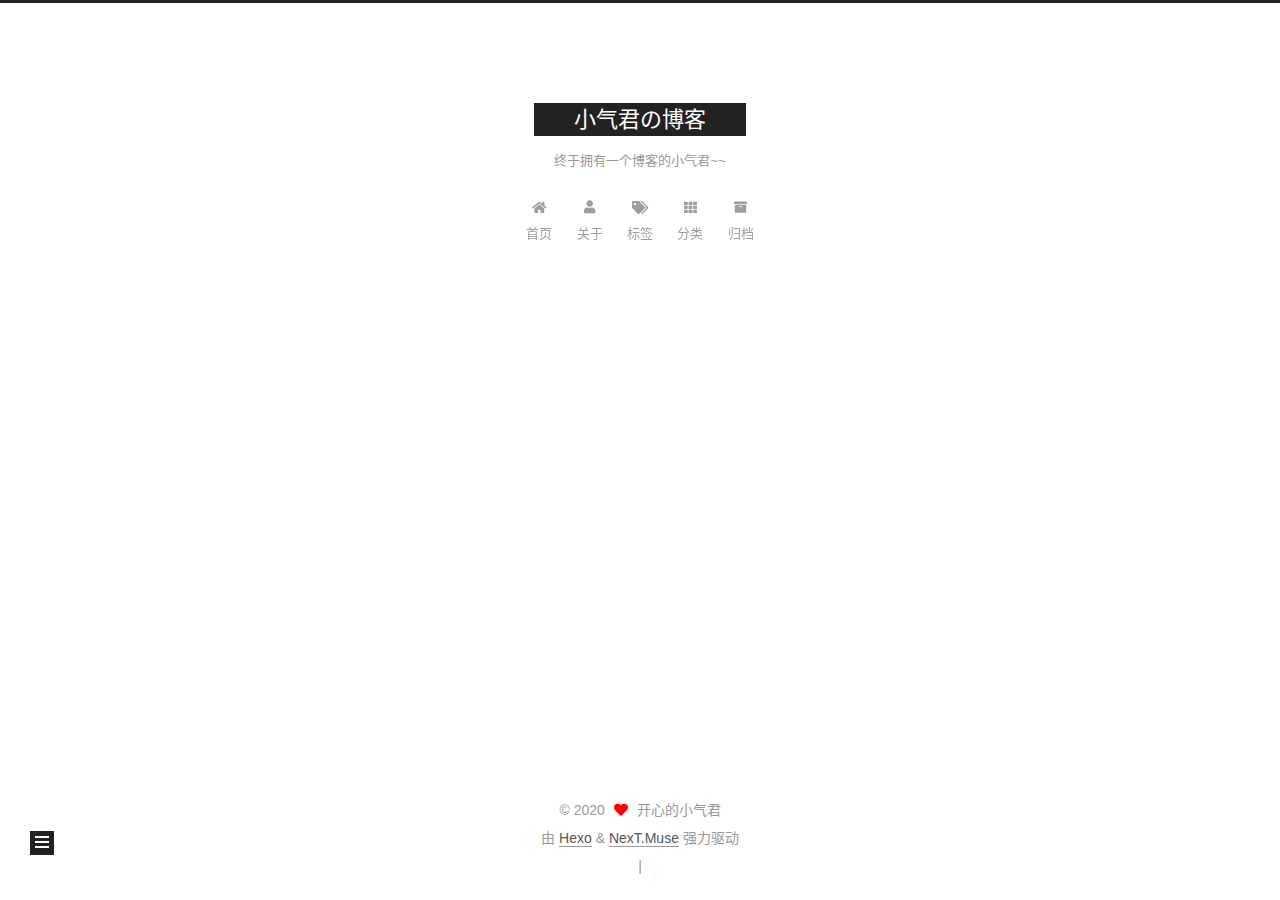
<file: 2020/08/22/目录/index.html>
<!DOCTYPE html>
<html lang="zh-CN">
<head>
  <meta charset="UTF-8">
<meta name="viewport" content="width=device-width, initial-scale=1, maximum-scale=2">
<meta name="theme-color" content="#222">
<meta name="generator" content="Hexo 5.1.0">
  <link rel="apple-touch-icon" sizes="180x180" href="/images/apple-touch-icon-next.png">
  <link rel="icon" type="image/png" sizes="32x32" href="/images/favicon-32x32-next.png">
  <link rel="icon" type="image/png" sizes="16x16" href="/images/favicon-16x16-next.png">
  <link rel="mask-icon" href="/images/logo.svg" color="#222">

<link rel="stylesheet" href="/css/main.css">


<link rel="stylesheet" href="/lib/font-awesome/css/all.min.css">

<script id="hexo-configurations">
    var NexT = window.NexT || {};
    var CONFIG = {"hostname":"caojingwen1996.github.io","root":"/","scheme":"Muse","version":"7.8.0","exturl":false,"sidebar":{"position":"right","display":"post","padding":18,"offset":12,"onmobile":false},"copycode":{"enable":false,"show_result":false,"style":null},"back2top":{"enable":true,"sidebar":false,"scrollpercent":false},"bookmark":{"enable":false,"color":"#222","save":"auto"},"fancybox":false,"mediumzoom":false,"lazyload":false,"pangu":false,"comments":{"style":"tabs","active":null,"storage":true,"lazyload":false,"nav":null},"algolia":{"hits":{"per_page":10},"labels":{"input_placeholder":"Search for Posts","hits_empty":"We didn't find any results for the search: ${query}","hits_stats":"${hits} results found in ${time} ms"}},"localsearch":{"enable":false,"trigger":"auto","top_n_per_article":1,"unescape":false,"preload":false},"motion":{"enable":true,"async":false,"transition":{"post_block":"fadeIn","post_header":"slideDownIn","post_body":"slideDownIn","coll_header":"slideLeftIn","sidebar":"slideUpIn"}}};
  </script>

  <meta name="description" content="easy &amp; love">
<meta property="og:type" content="article">
<meta property="og:title" content="文章标题">
<meta property="og:url" content="https://caojingwen1996.github.io/2020/08/22/%E7%9B%AE%E5%BD%95/index.html">
<meta property="og:site_name" content="小气君の博客">
<meta property="og:description" content="easy &amp; love">
<meta property="og:locale" content="zh_CN">
<meta property="article:published_time" content="2020-08-22T14:34:54.000Z">
<meta property="article:modified_time" content="2020-08-22T06:34:54.284Z">
<meta property="article:author" content="开心的小气君">
<meta name="twitter:card" content="summary">

<link rel="canonical" href="https://caojingwen1996.github.io/2020/08/22/%E7%9B%AE%E5%BD%95/">


<script id="page-configurations">
  // https://hexo.io/docs/variables.html
  CONFIG.page = {
    sidebar: "",
    isHome : false,
    isPost : true,
    lang   : 'zh-CN'
  };
</script>

  <title>文章标题 | 小气君の博客</title>
  






  <noscript>
  <style>
  .use-motion .brand,
  .use-motion .menu-item,
  .sidebar-inner,
  .use-motion .post-block,
  .use-motion .pagination,
  .use-motion .comments,
  .use-motion .post-header,
  .use-motion .post-body,
  .use-motion .collection-header { opacity: initial; }

  .use-motion .site-title,
  .use-motion .site-subtitle {
    opacity: initial;
    top: initial;
  }

  .use-motion .logo-line-before i { left: initial; }
  .use-motion .logo-line-after i { right: initial; }
  </style>
</noscript>

</head>

<body itemscope itemtype="http://schema.org/WebPage">
  <div class="container use-motion">
    <div class="headband"></div>

    <header class="header" itemscope itemtype="http://schema.org/WPHeader">
      <div class="header-inner"><div class="site-brand-container">
  <div class="site-nav-toggle">
    <div class="toggle" aria-label="切换导航栏">
      <span class="toggle-line toggle-line-first"></span>
      <span class="toggle-line toggle-line-middle"></span>
      <span class="toggle-line toggle-line-last"></span>
    </div>
  </div>

  <div class="site-meta">

    <a href="/" class="brand" rel="start">
      <span class="logo-line-before"><i></i></span>
      <h1 class="site-title">小气君の博客</h1>
      <span class="logo-line-after"><i></i></span>
    </a>
      <p class="site-subtitle" itemprop="description">终于拥有一个博客的小气君~~</p>
  </div>

  <div class="site-nav-right">
    <div class="toggle popup-trigger">
    </div>
  </div>
</div>




<nav class="site-nav">
  <ul id="menu" class="main-menu menu">
        <li class="menu-item menu-item-home">

    <a href="/" rel="section"><i class="fa fa-home fa-fw"></i>首页</a>

  </li>
        <li class="menu-item menu-item-about">

    <a href="/about/" rel="section"><i class="fa fa-user fa-fw"></i>关于</a>

  </li>
        <li class="menu-item menu-item-tags">

    <a href="/tags/" rel="section"><i class="fa fa-tags fa-fw"></i>标签</a>

  </li>
        <li class="menu-item menu-item-categories">

    <a href="/categories/" rel="section"><i class="fa fa-th fa-fw"></i>分类</a>

  </li>
        <li class="menu-item menu-item-archives">

    <a href="/archives/" rel="section"><i class="fa fa-archive fa-fw"></i>归档</a>

  </li>
  </ul>
</nav>




</div>
    </header>

    
  <div class="back-to-top">
    <i class="fa fa-arrow-up"></i>
    <span>0%</span>
  </div>


    <main class="main">
      <div class="main-inner">
        <div class="content-wrap">
          

          <div class="content post posts-expand">
            

    
  
  
  <article itemscope itemtype="http://schema.org/Article" class="post-block" lang="zh-CN">
    <link itemprop="mainEntityOfPage" href="https://caojingwen1996.github.io/2020/08/22/%E7%9B%AE%E5%BD%95/">

    <span hidden itemprop="author" itemscope itemtype="http://schema.org/Person">
      <meta itemprop="image" content="/images/avatar.jpg">
      <meta itemprop="name" content="开心的小气君">
      <meta itemprop="description" content="easy & love">
    </span>

    <span hidden itemprop="publisher" itemscope itemtype="http://schema.org/Organization">
      <meta itemprop="name" content="小气君の博客">
    </span>
      <header class="post-header">
        <h1 class="post-title" itemprop="name headline">
          文章标题
        </h1>

        <div class="post-meta">
            <span class="post-meta-item">
              <span class="post-meta-item-icon">
                <i class="far fa-calendar"></i>
              </span>
              <span class="post-meta-item-text">发表于</span>
              

              <time title="创建时间：2020-08-22 14:34:54 / 修改时间：06:34:54" itemprop="dateCreated datePublished" datetime="2020-08-22T14:34:54Z">2020-08-22</time>
            </span>

          
            <span class="post-meta-item" title="阅读次数" id="busuanzi_container_page_pv" style="display: none;">
              <span class="post-meta-item-icon">
                <i class="fa fa-eye"></i>
              </span>
              <span class="post-meta-item-text">阅读次数：</span>
              <span id="busuanzi_value_page_pv"></span>
            </span>

        </div>
      </header>

    
    
    
    <div class="post-body" itemprop="articleBody">

      
        
    </div>

    
    
    

      <footer class="post-footer">

        


        
    <div class="post-nav">
      <div class="post-nav-item"></div>
      <div class="post-nav-item">
    <a href="/2020/08/23/%E8%AE%A4%E7%9F%A5%E7%AF%87/" rel="next" title="认知篇">
      认知篇 <i class="fa fa-chevron-right"></i>
    </a></div>
    </div>
      </footer>
    
  </article>
  
  
  



          </div>
          

<script>
  window.addEventListener('tabs:register', () => {
    let { activeClass } = CONFIG.comments;
    if (CONFIG.comments.storage) {
      activeClass = localStorage.getItem('comments_active') || activeClass;
    }
    if (activeClass) {
      let activeTab = document.querySelector(`a[href="#comment-${activeClass}"]`);
      if (activeTab) {
        activeTab.click();
      }
    }
  });
  if (CONFIG.comments.storage) {
    window.addEventListener('tabs:click', event => {
      if (!event.target.matches('.tabs-comment .tab-content .tab-pane')) return;
      let commentClass = event.target.classList[1];
      localStorage.setItem('comments_active', commentClass);
    });
  }
</script>

        </div>
          
  
  <div class="toggle sidebar-toggle">
    <span class="toggle-line toggle-line-first"></span>
    <span class="toggle-line toggle-line-middle"></span>
    <span class="toggle-line toggle-line-last"></span>
  </div>

  <aside class="sidebar">
    <div class="sidebar-inner">

      <ul class="sidebar-nav motion-element">
        <li class="sidebar-nav-toc">
          文章目录
        </li>
        <li class="sidebar-nav-overview">
          站点概览
        </li>
      </ul>

      <!--noindex-->
      <div class="post-toc-wrap sidebar-panel">
      </div>
      <!--/noindex-->

      <div class="site-overview-wrap sidebar-panel">
        <div class="site-author motion-element" itemprop="author" itemscope itemtype="http://schema.org/Person">
    <img class="site-author-image" itemprop="image" alt="开心的小气君"
      src="/images/avatar.jpg">
  <p class="site-author-name" itemprop="name">开心的小气君</p>
  <div class="site-description" itemprop="description">easy & love</div>
</div>
<div class="site-state-wrap motion-element">
  <nav class="site-state">
      <div class="site-state-item site-state-posts">
          <a href="/archives/">
        
          <span class="site-state-item-count">2</span>
          <span class="site-state-item-name">日志</span>
        </a>
      </div>
      <div class="site-state-item site-state-categories">
            <a href="/categories/">
          
        <span class="site-state-item-count">1</span>
        <span class="site-state-item-name">分类</span></a>
      </div>
  </nav>
</div>



      </div>

    </div>
  </aside>
  <div id="sidebar-dimmer"></div>


      </div>
    </main>

    <footer class="footer">
      <div class="footer-inner">
        

        

<div class="copyright">
  
  &copy; 
  <span itemprop="copyrightYear">2020</span>
  <span class="with-love">
    <i class="fa fa-heart"></i>
  </span>
  <span class="author" itemprop="copyrightHolder">开心的小气君</span>
</div>
  <div class="powered-by">由 <a href="https://hexo.io/" class="theme-link" rel="noopener" target="_blank">Hexo</a> & <a href="https://muse.theme-next.org/" class="theme-link" rel="noopener" target="_blank">NexT.Muse</a> 强力驱动
  </div>


    <script async src="//dn-lbstatics.qbox.me/busuanzi/2.3/busuanzi.pure.mini.js"></script>


        
<div class="busuanzi-count">
  <script async src="https://busuanzi.ibruce.info/busuanzi/2.3/busuanzi.pure.mini.js"></script>
    <span class="post-meta-item" id="busuanzi_container_site_uv" style="display: none;">
      <span class="post-meta-item-icon">
        <i class="fa fa-user"></i>
      </span>
      <span class="site-uv" title="总访客量">
        <span id="busuanzi_value_site_uv"></span>
      </span>
    </span>
    <span class="post-meta-divider">|</span>
    <span class="post-meta-item" id="busuanzi_container_site_pv" style="display: none;">
      <span class="post-meta-item-icon">
        <i class="fa fa-eye"></i>
      </span>
      <span class="site-pv" title="总访问量">
        <span id="busuanzi_value_site_pv"></span>
      </span>
    </span>
</div>








      </div>
    </footer>
  </div>

  
  <script src="/lib/anime.min.js"></script>
  <script src="/lib/velocity/velocity.min.js"></script>
  <script src="/lib/velocity/velocity.ui.min.js"></script>

<script src="/js/utils.js"></script>

<script src="/js/motion.js"></script>


<script src="/js/schemes/muse.js"></script>


<script src="/js/next-boot.js"></script>




  















  

  

</body>
</html>
</file>
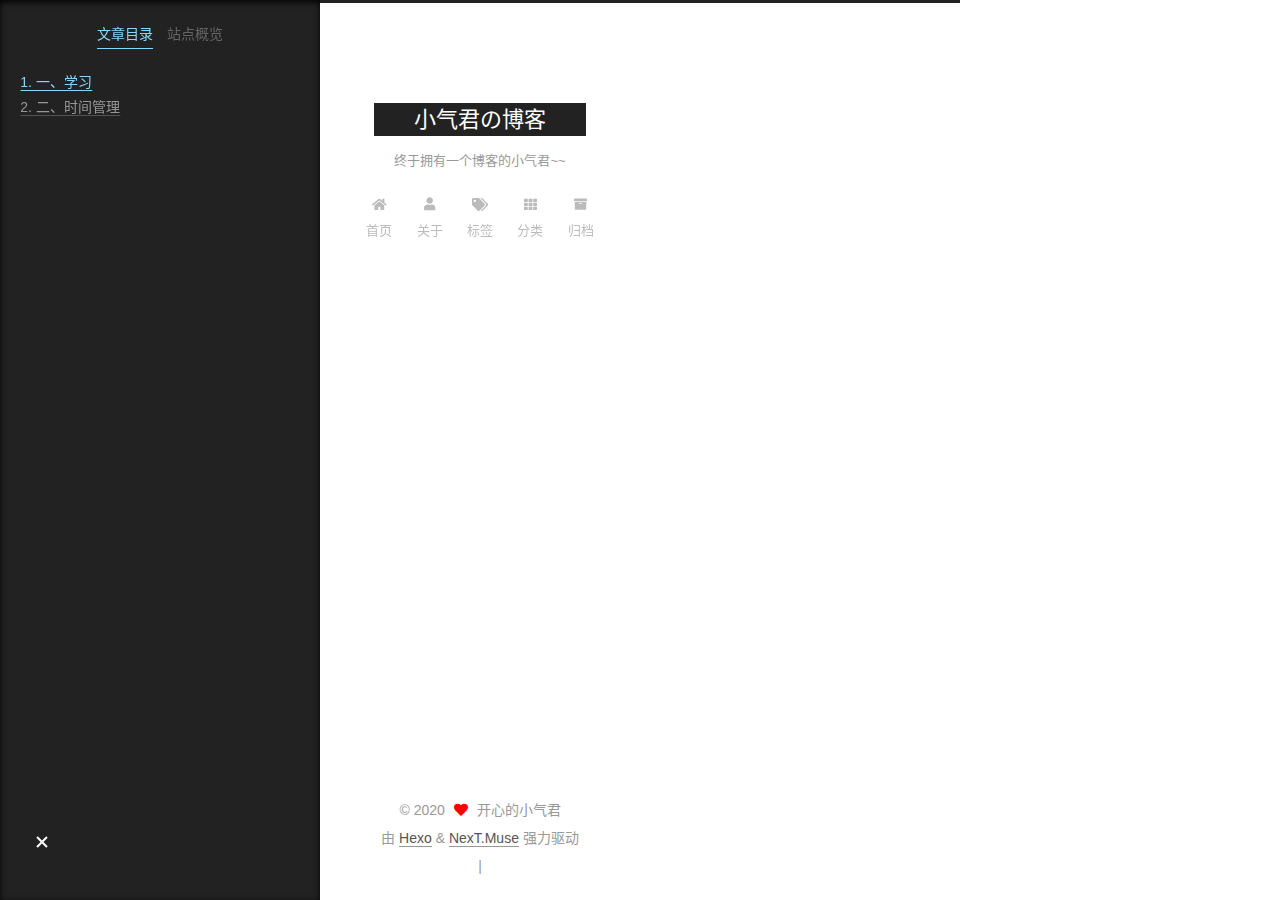
<file: 2020/08/23/认知篇/index.html>
<!DOCTYPE html>
<html lang="zh-CN">
<head>
  <meta charset="UTF-8">
<meta name="viewport" content="width=device-width, initial-scale=1, maximum-scale=2">
<meta name="theme-color" content="#222">
<meta name="generator" content="Hexo 5.1.0">
  <link rel="apple-touch-icon" sizes="180x180" href="/images/apple-touch-icon-next.png">
  <link rel="icon" type="image/png" sizes="32x32" href="/images/favicon-32x32-next.png">
  <link rel="icon" type="image/png" sizes="16x16" href="/images/favicon-16x16-next.png">
  <link rel="mask-icon" href="/images/logo.svg" color="#222">

<link rel="stylesheet" href="/css/main.css">


<link rel="stylesheet" href="/lib/font-awesome/css/all.min.css">

<script id="hexo-configurations">
    var NexT = window.NexT || {};
    var CONFIG = {"hostname":"caojingwen1996.github.io","root":"/","scheme":"Muse","version":"7.8.0","exturl":false,"sidebar":{"position":"right","display":"post","padding":18,"offset":12,"onmobile":false},"copycode":{"enable":false,"show_result":false,"style":null},"back2top":{"enable":true,"sidebar":false,"scrollpercent":false},"bookmark":{"enable":false,"color":"#222","save":"auto"},"fancybox":false,"mediumzoom":false,"lazyload":false,"pangu":false,"comments":{"style":"tabs","active":null,"storage":true,"lazyload":false,"nav":null},"algolia":{"hits":{"per_page":10},"labels":{"input_placeholder":"Search for Posts","hits_empty":"We didn't find any results for the search: ${query}","hits_stats":"${hits} results found in ${time} ms"}},"localsearch":{"enable":false,"trigger":"auto","top_n_per_article":1,"unescape":false,"preload":false},"motion":{"enable":true,"async":false,"transition":{"post_block":"fadeIn","post_header":"slideDownIn","post_body":"slideDownIn","coll_header":"slideLeftIn","sidebar":"slideUpIn"}}};
  </script>

  <meta name="description" content="一、学习二、时间管理">
<meta property="og:type" content="article">
<meta property="og:title" content="认知篇">
<meta property="og:url" content="https://caojingwen1996.github.io/2020/08/23/%E8%AE%A4%E7%9F%A5%E7%AF%87/index.html">
<meta property="og:site_name" content="小气君の博客">
<meta property="og:description" content="一、学习二、时间管理">
<meta property="og:locale" content="zh_CN">
<meta property="article:published_time" content="2020-08-22T16:53:29.000Z">
<meta property="article:modified_time" content="2020-08-22T09:08:02.775Z">
<meta property="article:author" content="开心的小气君">
<meta name="twitter:card" content="summary">

<link rel="canonical" href="https://caojingwen1996.github.io/2020/08/23/%E8%AE%A4%E7%9F%A5%E7%AF%87/">


<script id="page-configurations">
  // https://hexo.io/docs/variables.html
  CONFIG.page = {
    sidebar: "",
    isHome : false,
    isPost : true,
    lang   : 'zh-CN'
  };
</script>

  <title>认知篇 | 小气君の博客</title>
  






  <noscript>
  <style>
  .use-motion .brand,
  .use-motion .menu-item,
  .sidebar-inner,
  .use-motion .post-block,
  .use-motion .pagination,
  .use-motion .comments,
  .use-motion .post-header,
  .use-motion .post-body,
  .use-motion .collection-header { opacity: initial; }

  .use-motion .site-title,
  .use-motion .site-subtitle {
    opacity: initial;
    top: initial;
  }

  .use-motion .logo-line-before i { left: initial; }
  .use-motion .logo-line-after i { right: initial; }
  </style>
</noscript>

</head>

<body itemscope itemtype="http://schema.org/WebPage">
  <div class="container use-motion">
    <div class="headband"></div>

    <header class="header" itemscope itemtype="http://schema.org/WPHeader">
      <div class="header-inner"><div class="site-brand-container">
  <div class="site-nav-toggle">
    <div class="toggle" aria-label="切换导航栏">
      <span class="toggle-line toggle-line-first"></span>
      <span class="toggle-line toggle-line-middle"></span>
      <span class="toggle-line toggle-line-last"></span>
    </div>
  </div>

  <div class="site-meta">

    <a href="/" class="brand" rel="start">
      <span class="logo-line-before"><i></i></span>
      <h1 class="site-title">小气君の博客</h1>
      <span class="logo-line-after"><i></i></span>
    </a>
      <p class="site-subtitle" itemprop="description">终于拥有一个博客的小气君~~</p>
  </div>

  <div class="site-nav-right">
    <div class="toggle popup-trigger">
    </div>
  </div>
</div>




<nav class="site-nav">
  <ul id="menu" class="main-menu menu">
        <li class="menu-item menu-item-home">

    <a href="/" rel="section"><i class="fa fa-home fa-fw"></i>首页</a>

  </li>
        <li class="menu-item menu-item-about">

    <a href="/about/" rel="section"><i class="fa fa-user fa-fw"></i>关于</a>

  </li>
        <li class="menu-item menu-item-tags">

    <a href="/tags/" rel="section"><i class="fa fa-tags fa-fw"></i>标签</a>

  </li>
        <li class="menu-item menu-item-categories">

    <a href="/categories/" rel="section"><i class="fa fa-th fa-fw"></i>分类</a>

  </li>
        <li class="menu-item menu-item-archives">

    <a href="/archives/" rel="section"><i class="fa fa-archive fa-fw"></i>归档</a>

  </li>
  </ul>
</nav>




</div>
    </header>

    
  <div class="back-to-top">
    <i class="fa fa-arrow-up"></i>
    <span>0%</span>
  </div>


    <main class="main">
      <div class="main-inner">
        <div class="content-wrap">
          

          <div class="content post posts-expand">
            

    
  
  
  <article itemscope itemtype="http://schema.org/Article" class="post-block" lang="zh-CN">
    <link itemprop="mainEntityOfPage" href="https://caojingwen1996.github.io/2020/08/23/%E8%AE%A4%E7%9F%A5%E7%AF%87/">

    <span hidden itemprop="author" itemscope itemtype="http://schema.org/Person">
      <meta itemprop="image" content="/images/avatar.jpg">
      <meta itemprop="name" content="开心的小气君">
      <meta itemprop="description" content="easy & love">
    </span>

    <span hidden itemprop="publisher" itemscope itemtype="http://schema.org/Organization">
      <meta itemprop="name" content="小气君の博客">
    </span>
      <header class="post-header">
        <h1 class="post-title" itemprop="name headline">
          认知篇
        </h1>

        <div class="post-meta">
            <span class="post-meta-item">
              <span class="post-meta-item-icon">
                <i class="far fa-calendar"></i>
              </span>
              <span class="post-meta-item-text">发表于</span>
              

              <time title="创建时间：2020-08-22 16:53:29 / 修改时间：09:08:02" itemprop="dateCreated datePublished" datetime="2020-08-22T16:53:29Z">2020-08-22</time>
            </span>
            <span class="post-meta-item">
              <span class="post-meta-item-icon">
                <i class="far fa-folder"></i>
              </span>
              <span class="post-meta-item-text">分类于</span>
                <span itemprop="about" itemscope itemtype="http://schema.org/Thing">
                  <a href="/categories/%E8%AE%A4%E7%9F%A5/" itemprop="url" rel="index"><span itemprop="name">-认知</span></a>
                </span>
            </span>

          
            <span class="post-meta-item" title="阅读次数" id="busuanzi_container_page_pv" style="display: none;">
              <span class="post-meta-item-icon">
                <i class="fa fa-eye"></i>
              </span>
              <span class="post-meta-item-text">阅读次数：</span>
              <span id="busuanzi_value_page_pv"></span>
            </span>

        </div>
      </header>

    
    
    
    <div class="post-body" itemprop="articleBody">

      
        <h1 id="一、学习"><a href="#一、学习" class="headerlink" title="一、学习"></a>一、学习</h1><h1 id="二、时间管理"><a href="#二、时间管理" class="headerlink" title="二、时间管理"></a>二、时间管理</h1>
    </div>

    
    
    

      <footer class="post-footer">

        


        
    <div class="post-nav">
      <div class="post-nav-item">
    <a href="/2020/08/22/%E7%9B%AE%E5%BD%95/" rel="prev" title="文章标题">
      <i class="fa fa-chevron-left"></i> 文章标题
    </a></div>
      <div class="post-nav-item"></div>
    </div>
      </footer>
    
  </article>
  
  
  



          </div>
          

<script>
  window.addEventListener('tabs:register', () => {
    let { activeClass } = CONFIG.comments;
    if (CONFIG.comments.storage) {
      activeClass = localStorage.getItem('comments_active') || activeClass;
    }
    if (activeClass) {
      let activeTab = document.querySelector(`a[href="#comment-${activeClass}"]`);
      if (activeTab) {
        activeTab.click();
      }
    }
  });
  if (CONFIG.comments.storage) {
    window.addEventListener('tabs:click', event => {
      if (!event.target.matches('.tabs-comment .tab-content .tab-pane')) return;
      let commentClass = event.target.classList[1];
      localStorage.setItem('comments_active', commentClass);
    });
  }
</script>

        </div>
          
  
  <div class="toggle sidebar-toggle">
    <span class="toggle-line toggle-line-first"></span>
    <span class="toggle-line toggle-line-middle"></span>
    <span class="toggle-line toggle-line-last"></span>
  </div>

  <aside class="sidebar">
    <div class="sidebar-inner">

      <ul class="sidebar-nav motion-element">
        <li class="sidebar-nav-toc">
          文章目录
        </li>
        <li class="sidebar-nav-overview">
          站点概览
        </li>
      </ul>

      <!--noindex-->
      <div class="post-toc-wrap sidebar-panel">
          <div class="post-toc motion-element"><ol class="nav"><li class="nav-item nav-level-1"><a class="nav-link" href="#%E4%B8%80%E3%80%81%E5%AD%A6%E4%B9%A0"><span class="nav-number">1.</span> <span class="nav-text">一、学习</span></a></li><li class="nav-item nav-level-1"><a class="nav-link" href="#%E4%BA%8C%E3%80%81%E6%97%B6%E9%97%B4%E7%AE%A1%E7%90%86"><span class="nav-number">2.</span> <span class="nav-text">二、时间管理</span></a></li></ol></div>
      </div>
      <!--/noindex-->

      <div class="site-overview-wrap sidebar-panel">
        <div class="site-author motion-element" itemprop="author" itemscope itemtype="http://schema.org/Person">
    <img class="site-author-image" itemprop="image" alt="开心的小气君"
      src="/images/avatar.jpg">
  <p class="site-author-name" itemprop="name">开心的小气君</p>
  <div class="site-description" itemprop="description">easy & love</div>
</div>
<div class="site-state-wrap motion-element">
  <nav class="site-state">
      <div class="site-state-item site-state-posts">
          <a href="/archives/">
        
          <span class="site-state-item-count">2</span>
          <span class="site-state-item-name">日志</span>
        </a>
      </div>
      <div class="site-state-item site-state-categories">
            <a href="/categories/">
          
        <span class="site-state-item-count">1</span>
        <span class="site-state-item-name">分类</span></a>
      </div>
  </nav>
</div>



      </div>

    </div>
  </aside>
  <div id="sidebar-dimmer"></div>


      </div>
    </main>

    <footer class="footer">
      <div class="footer-inner">
        

        

<div class="copyright">
  
  &copy; 
  <span itemprop="copyrightYear">2020</span>
  <span class="with-love">
    <i class="fa fa-heart"></i>
  </span>
  <span class="author" itemprop="copyrightHolder">开心的小气君</span>
</div>
  <div class="powered-by">由 <a href="https://hexo.io/" class="theme-link" rel="noopener" target="_blank">Hexo</a> & <a href="https://muse.theme-next.org/" class="theme-link" rel="noopener" target="_blank">NexT.Muse</a> 强力驱动
  </div>


    <script async src="//dn-lbstatics.qbox.me/busuanzi/2.3/busuanzi.pure.mini.js"></script>


        
<div class="busuanzi-count">
  <script async src="https://busuanzi.ibruce.info/busuanzi/2.3/busuanzi.pure.mini.js"></script>
    <span class="post-meta-item" id="busuanzi_container_site_uv" style="display: none;">
      <span class="post-meta-item-icon">
        <i class="fa fa-user"></i>
      </span>
      <span class="site-uv" title="总访客量">
        <span id="busuanzi_value_site_uv"></span>
      </span>
    </span>
    <span class="post-meta-divider">|</span>
    <span class="post-meta-item" id="busuanzi_container_site_pv" style="display: none;">
      <span class="post-meta-item-icon">
        <i class="fa fa-eye"></i>
      </span>
      <span class="site-pv" title="总访问量">
        <span id="busuanzi_value_site_pv"></span>
      </span>
    </span>
</div>








      </div>
    </footer>
  </div>

  
  <script src="/lib/anime.min.js"></script>
  <script src="/lib/velocity/velocity.min.js"></script>
  <script src="/lib/velocity/velocity.ui.min.js"></script>

<script src="/js/utils.js"></script>

<script src="/js/motion.js"></script>


<script src="/js/schemes/muse.js"></script>


<script src="/js/next-boot.js"></script>




  















  

  

</body>
</html>
</file>
<file: css/main.css>
:root {
  --body-bg-color: #fff;
  --content-bg-color: #fff;
  --card-bg-color: #f5f5f5;
  --text-color: #555;
  --blockquote-color: #666;
  --link-color: #555;
  --link-hover-color: #222;
  --brand-color: #fff;
  --brand-hover-color: #fff;
  --table-row-odd-bg-color: #f9f9f9;
  --table-row-hover-bg-color: #f5f5f5;
  --menu-item-bg-color: #f5f5f5;
  --btn-default-bg: #222;
  --btn-default-color: #fff;
  --btn-default-border-color: #222;
  --btn-default-hover-bg: #fff;
  --btn-default-hover-color: #222;
  --btn-default-hover-border-color: #222;
}
html {
  line-height: 1.15; /* 1 */
  -webkit-text-size-adjust: 100%; /* 2 */
}
body {
  margin: 0;
}
main {
  display: block;
}
h1 {
  font-size: 2em;
  margin: 0.67em 0;
}
hr {
  box-sizing: content-box; /* 1 */
  height: 0; /* 1 */
  overflow: visible; /* 2 */
}
pre {
  font-family: monospace, monospace; /* 1 */
  font-size: 1em; /* 2 */
}
a {
  background: transparent;
}
abbr[title] {
  border-bottom: none; /* 1 */
  text-decoration: underline; /* 2 */
  text-decoration: underline dotted; /* 2 */
}
b,
strong {
  font-weight: bolder;
}
code,
kbd,
samp {
  font-family: monospace, monospace; /* 1 */
  font-size: 1em; /* 2 */
}
small {
  font-size: 80%;
}
sub,
sup {
  font-size: 75%;
  line-height: 0;
  position: relative;
  vertical-align: baseline;
}
sub {
  bottom: -0.25em;
}
sup {
  top: -0.5em;
}
img {
  border-style: none;
}
button,
input,
optgroup,
select,
textarea {
  font-family: inherit; /* 1 */
  font-size: 100%; /* 1 */
  line-height: 1.15; /* 1 */
  margin: 0; /* 2 */
}
button,
input {
/* 1 */
  overflow: visible;
}
button,
select {
/* 1 */
  text-transform: none;
}
button,
[type='button'],
[type='reset'],
[type='submit'] {
  -webkit-appearance: button;
}
button::-moz-focus-inner,
[type='button']::-moz-focus-inner,
[type='reset']::-moz-focus-inner,
[type='submit']::-moz-focus-inner {
  border-style: none;
  padding: 0;
}
button:-moz-focusring,
[type='button']:-moz-focusring,
[type='reset']:-moz-focusring,
[type='submit']:-moz-focusring {
  outline: 1px dotted ButtonText;
}
fieldset {
  padding: 0.35em 0.75em 0.625em;
}
legend {
  box-sizing: border-box; /* 1 */
  color: inherit; /* 2 */
  display: table; /* 1 */
  max-width: 100%; /* 1 */
  padding: 0; /* 3 */
  white-space: normal; /* 1 */
}
progress {
  vertical-align: baseline;
}
textarea {
  overflow: auto;
}
[type='checkbox'],
[type='radio'] {
  box-sizing: border-box; /* 1 */
  padding: 0; /* 2 */
}
[type='number']::-webkit-inner-spin-button,
[type='number']::-webkit-outer-spin-button {
  height: auto;
}
[type='search'] {
  outline-offset: -2px; /* 2 */
  -webkit-appearance: textfield; /* 1 */
}
[type='search']::-webkit-search-decoration {
  -webkit-appearance: none;
}
::-webkit-file-upload-button {
  font: inherit; /* 2 */
  -webkit-appearance: button; /* 1 */
}
details {
  display: block;
}
summary {
  display: list-item;
}
template {
  display: none;
}
[hidden] {
  display: none;
}
::selection {
  background: #262a30;
  color: #eee;
}
html,
body {
  height: 100%;
}
body {
  background: var(--body-bg-color);
  color: var(--text-color);
  font-family: 'Lato', "PingFang SC", "Microsoft YaHei", sans-serif;
  font-size: 1em;
  line-height: 2;
}
@media (max-width: 991px) {
  body {
    padding-left: 0 !important;
    padding-right: 0 !important;
  }
}
h1,
h2,
h3,
h4,
h5,
h6 {
  font-family: 'Lato', "PingFang SC", "Microsoft YaHei", sans-serif;
  font-weight: bold;
  line-height: 1.5;
  margin: 20px 0 15px;
}
h1 {
  font-size: 1.5em;
}
h2 {
  font-size: 1.375em;
}
h3 {
  font-size: 1.25em;
}
h4 {
  font-size: 1.125em;
}
h5 {
  font-size: 1em;
}
h6 {
  font-size: 0.875em;
}
p {
  margin: 0 0 20px 0;
}
a,
span.exturl {
  border-bottom: 1px solid #999;
  color: var(--link-color);
  outline: 0;
  text-decoration: none;
  overflow-wrap: break-word;
  word-wrap: break-word;
  cursor: pointer;
}
a:hover,
span.exturl:hover {
  border-bottom-color: var(--link-hover-color);
  color: var(--link-hover-color);
}
iframe,
img,
video {
  display: block;
  margin-left: auto;
  margin-right: auto;
  max-width: 100%;
}
hr {
  background-image: repeating-linear-gradient(-45deg, #ddd, #ddd 4px, transparent 4px, transparent 8px);
  border: 0;
  height: 3px;
  margin: 40px 0;
}
blockquote {
  border-left: 4px solid #ddd;
  color: var(--blockquote-color);
  margin: 0;
  padding: 0 15px;
}
blockquote cite::before {
  content: '-';
  padding: 0 5px;
}
dt {
  font-weight: bold;
}
dd {
  margin: 0;
  padding: 0;
}
kbd {
  background-color: #f5f5f5;
  background-image: linear-gradient(#eee, #fff, #eee);
  border: 1px solid #ccc;
  border-radius: 0.2em;
  box-shadow: 0.1em 0.1em 0.2em rgba(0,0,0,0.1);
  color: #555;
  font-family: inherit;
  padding: 0.1em 0.3em;
  white-space: nowrap;
}
.table-container {
  overflow: auto;
}
table {
  border-collapse: collapse;
  border-spacing: 0;
  font-size: 0.875em;
  margin: 0 0 20px 0;
  width: 100%;
}
tbody tr:nth-of-type(odd) {
  background: var(--table-row-odd-bg-color);
}
tbody tr:hover {
  background: var(--table-row-hover-bg-color);
}
caption,
th,
td {
  font-weight: normal;
  padding: 8px;
  vertical-align: middle;
}
th,
td {
  border: 1px solid #ddd;
  border-bottom: 3px solid #ddd;
}
th {
  font-weight: 700;
  padding-bottom: 10px;
}
td {
  border-bottom-width: 1px;
}
.btn {
  background: var(--btn-default-bg);
  border: 2px solid var(--btn-default-border-color);
  border-radius: 0;
  color: var(--btn-default-color);
  display: inline-block;
  font-size: 0.875em;
  line-height: 2;
  padding: 0 20px;
  text-decoration: none;
  transition-property: background-color;
  transition-delay: 0s;
  transition-duration: 0.2s;
  transition-timing-function: ease-in-out;
}
.btn:hover {
  background: var(--btn-default-hover-bg);
  border-color: var(--btn-default-hover-border-color);
  color: var(--btn-default-hover-color);
}
.btn + .btn {
  margin: 0 0 8px 8px;
}
.btn .fa-fw {
  text-align: left;
  width: 1.285714285714286em;
}
.toggle {
  line-height: 0;
}
.toggle .toggle-line {
  background: #fff;
  display: inline-block;
  height: 2px;
  left: 0;
  position: relative;
  top: 0;
  transition: all 0.4s;
  vertical-align: top;
  width: 100%;
}
.toggle .toggle-line:not(:first-child) {
  margin-top: 3px;
}
.toggle.toggle-arrow .toggle-line-first {
  left: 50%;
  top: 2px;
  transform: rotate(45deg);
  width: 50%;
}
.toggle.toggle-arrow .toggle-line-middle {
  left: 2px;
  width: 90%;
}
.toggle.toggle-arrow .toggle-line-last {
  left: 50%;
  top: -2px;
  transform: rotate(-45deg);
  width: 50%;
}
.toggle.toggle-close .toggle-line-first {
  transform: rotate(-45deg);
  top: 5px;
}
.toggle.toggle-close .toggle-line-middle {
  opacity: 0;
}
.toggle.toggle-close .toggle-line-last {
  transform: rotate(45deg);
  top: -5px;
}
.highlight,
pre {
  background: #f7f7f7;
  color: #4d4d4c;
  line-height: 1.6;
  margin: 0 auto 20px;
}
pre,
code {
  font-family: consolas, Menlo, monospace, "PingFang SC", "Microsoft YaHei";
}
code {
  background: #eee;
  border-radius: 3px;
  color: #555;
  padding: 2px 4px;
  overflow-wrap: break-word;
  word-wrap: break-word;
}
.highlight *::selection {
  background: #d6d6d6;
}
.highlight pre {
  border: 0;
  margin: 0;
  padding: 10px 0;
}
.highlight table {
  border: 0;
  margin: 0;
  width: auto;
}
.highlight td {
  border: 0;
  padding: 0;
}
.highlight figcaption {
  background: #eff2f3;
  color: #4d4d4c;
  display: flex;
  font-size: 0.875em;
  justify-content: space-between;
  line-height: 1.2;
  padding: 0.5em;
}
.highlight figcaption a {
  color: #4d4d4c;
}
.highlight figcaption a:hover {
  border-bottom-color: #4d4d4c;
}
.highlight .gutter {
  -moz-user-select: none;
  -ms-user-select: none;
  -webkit-user-select: none;
  user-select: none;
}
.highlight .gutter pre {
  background: #eff2f3;
  color: #869194;
  padding-left: 10px;
  padding-right: 10px;
  text-align: right;
}
.highlight .code pre {
  background: #f7f7f7;
  padding-left: 10px;
  width: 100%;
}
.gist table {
  width: auto;
}
.gist table td {
  border: 0;
}
pre {
  overflow: auto;
  padding: 10px;
}
pre code {
  background: none;
  color: #4d4d4c;
  font-size: 0.875em;
  padding: 0;
  text-shadow: none;
}
pre .deletion {
  background: #fdd;
}
pre .addition {
  background: #dfd;
}
pre .meta {
  color: #eab700;
  -moz-user-select: none;
  -ms-user-select: none;
  -webkit-user-select: none;
  user-select: none;
}
pre .comment {
  color: #8e908c;
}
pre .variable,
pre .attribute,
pre .tag,
pre .name,
pre .regexp,
pre .ruby .constant,
pre .xml .tag .title,
pre .xml .pi,
pre .xml .doctype,
pre .html .doctype,
pre .css .id,
pre .css .class,
pre .css .pseudo {
  color: #c82829;
}
pre .number,
pre .preprocessor,
pre .built_in,
pre .builtin-name,
pre .literal,
pre .params,
pre .constant,
pre .command {
  color: #f5871f;
}
pre .ruby .class .title,
pre .css .rules .attribute,
pre .string,
pre .symbol,
pre .value,
pre .inheritance,
pre .header,
pre .ruby .symbol,
pre .xml .cdata,
pre .special,
pre .formula {
  color: #718c00;
}
pre .title,
pre .css .hexcolor {
  color: #3e999f;
}
pre .function,
pre .python .decorator,
pre .python .title,
pre .ruby .function .title,
pre .ruby .title .keyword,
pre .perl .sub,
pre .javascript .title,
pre .coffeescript .title {
  color: #4271ae;
}
pre .keyword,
pre .javascript .function {
  color: #8959a8;
}
.blockquote-center {
  border-left: none;
  margin: 40px 0;
  padding: 0;
  position: relative;
  text-align: center;
}
.blockquote-center .fa {
  display: block;
  opacity: 0.6;
  position: absolute;
  width: 100%;
}
.blockquote-center .fa-quote-left {
  border-top: 1px solid #ccc;
  text-align: left;
  top: -20px;
}
.blockquote-center .fa-quote-right {
  border-bottom: 1px solid #ccc;
  text-align: right;
  bottom: -20px;
}
.blockquote-center p,
.blockquote-center div {
  text-align: center;
}
.post-body .group-picture img {
  margin: 0 auto;
  padding: 0 3px;
}
.group-picture-row {
  margin-bottom: 6px;
  overflow: hidden;
}
.group-picture-column {
  float: left;
  margin-bottom: 10px;
}
.post-body .label {
  color: #555;
  display: inline;
  padding: 0 2px;
}
.post-body .label.default {
  background: #f0f0f0;
}
.post-body .label.primary {
  background: #efe6f7;
}
.post-body .label.info {
  background: #e5f2f8;
}
.post-body .label.success {
  background: #e7f4e9;
}
.post-body .label.warning {
  background: #fcf6e1;
}
.post-body .label.danger {
  background: #fae8eb;
}
.post-body .tabs {
  margin-bottom: 20px;
}
.post-body .tabs,
.tabs-comment {
  display: block;
  padding-top: 10px;
  position: relative;
}
.post-body .tabs ul.nav-tabs,
.tabs-comment ul.nav-tabs {
  display: flex;
  flex-wrap: wrap;
  margin: 0;
  margin-bottom: -1px;
  padding: 0;
}
@media (max-width: 413px) {
  .post-body .tabs ul.nav-tabs,
  .tabs-comment ul.nav-tabs {
    display: block;
    margin-bottom: 5px;
  }
}
.post-body .tabs ul.nav-tabs li.tab,
.tabs-comment ul.nav-tabs li.tab {
  border-bottom: 1px solid #ddd;
  border-left: 1px solid transparent;
  border-right: 1px solid transparent;
  border-top: 3px solid transparent;
  flex-grow: 1;
  list-style-type: none;
  border-radius: 0 0 0 0;
}
@media (max-width: 413px) {
  .post-body .tabs ul.nav-tabs li.tab,
  .tabs-comment ul.nav-tabs li.tab {
    border-bottom: 1px solid transparent;
    border-left: 3px solid transparent;
    border-right: 1px solid transparent;
    border-top: 1px solid transparent;
  }
}
@media (max-width: 413px) {
  .post-body .tabs ul.nav-tabs li.tab,
  .tabs-comment ul.nav-tabs li.tab {
    border-radius: 0;
  }
}
.post-body .tabs ul.nav-tabs li.tab a,
.tabs-comment ul.nav-tabs li.tab a {
  border-bottom: initial;
  display: block;
  line-height: 1.8;
  outline: 0;
  padding: 0.25em 0.75em;
  text-align: center;
  transition-delay: 0s;
  transition-duration: 0.2s;
  transition-timing-function: ease-out;
}
.post-body .tabs ul.nav-tabs li.tab a i,
.tabs-comment ul.nav-tabs li.tab a i {
  width: 1.285714285714286em;
}
.post-body .tabs ul.nav-tabs li.tab.active,
.tabs-comment ul.nav-tabs li.tab.active {
  border-bottom: 1px solid transparent;
  border-left: 1px solid #ddd;
  border-right: 1px solid #ddd;
  border-top: 3px solid #fc6423;
}
@media (max-width: 413px) {
  .post-body .tabs ul.nav-tabs li.tab.active,
  .tabs-comment ul.nav-tabs li.tab.active {
    border-bottom: 1px solid #ddd;
    border-left: 3px solid #fc6423;
    border-right: 1px solid #ddd;
    border-top: 1px solid #ddd;
  }
}
.post-body .tabs ul.nav-tabs li.tab.active a,
.tabs-comment ul.nav-tabs li.tab.active a {
  color: var(--link-color);
  cursor: default;
}
.post-body .tabs .tab-content .tab-pane,
.tabs-comment .tab-content .tab-pane {
  border: 1px solid #ddd;
  border-top: 0;
  padding: 20px 20px 0 20px;
  border-radius: 0;
}
.post-body .tabs .tab-content .tab-pane:not(.active),
.tabs-comment .tab-content .tab-pane:not(.active) {
  display: none;
}
.post-body .tabs .tab-content .tab-pane.active,
.tabs-comment .tab-content .tab-pane.active {
  display: block;
}
.post-body .tabs .tab-content .tab-pane.active:nth-of-type(1),
.tabs-comment .tab-content .tab-pane.active:nth-of-type(1) {
  border-radius: 0 0 0 0;
}
@media (max-width: 413px) {
  .post-body .tabs .tab-content .tab-pane.active:nth-of-type(1),
  .tabs-comment .tab-content .tab-pane.active:nth-of-type(1) {
    border-radius: 0;
  }
}
.post-body .note {
  border-radius: 3px;
  margin-bottom: 20px;
  padding: 1em;
  position: relative;
  border: 1px solid #eee;
  border-left-width: 5px;
}
.post-body .note h2,
.post-body .note h3,
.post-body .note h4,
.post-body .note h5,
.post-body .note h6 {
  margin-top: 0;
  border-bottom: initial;
  margin-bottom: 0;
  padding-top: 0;
}
.post-body .note p:first-child,
.post-body .note ul:first-child,
.post-body .note ol:first-child,
.post-body .note table:first-child,
.post-body .note pre:first-child,
.post-body .note blockquote:first-child,
.post-body .note img:first-child {
  margin-top: 0;
}
.post-body .note p:last-child,
.post-body .note ul:last-child,
.post-body .note ol:last-child,
.post-body .note table:last-child,
.post-body .note pre:last-child,
.post-body .note blockquote:last-child,
.post-body .note img:last-child {
  margin-bottom: 0;
}
.post-body .note.default {
  border-left-color: #777;
}
.post-body .note.default h2,
.post-body .note.default h3,
.post-body .note.default h4,
.post-body .note.default h5,
.post-body .note.default h6 {
  color: #777;
}
.post-body .note.primary {
  border-left-color: #6f42c1;
}
.post-body .note.primary h2,
.post-body .note.primary h3,
.post-body .note.primary h4,
.post-body .note.primary h5,
.post-body .note.primary h6 {
  color: #6f42c1;
}
.post-body .note.info {
  border-left-color: #428bca;
}
.post-body .note.info h2,
.post-body .note.info h3,
.post-body .note.info h4,
.post-body .note.info h5,
.post-body .note.info h6 {
  color: #428bca;
}
.post-body .note.success {
  border-left-color: #5cb85c;
}
.post-body .note.success h2,
.post-body .note.success h3,
.post-body .note.success h4,
.post-body .note.success h5,
.post-body .note.success h6 {
  color: #5cb85c;
}
.post-body .note.warning {
  border-left-color: #f0ad4e;
}
.post-body .note.warning h2,
.post-body .note.warning h3,
.post-body .note.warning h4,
.post-body .note.warning h5,
.post-body .note.warning h6 {
  color: #f0ad4e;
}
.post-body .note.danger {
  border-left-color: #d9534f;
}
.post-body .note.danger h2,
.post-body .note.danger h3,
.post-body .note.danger h4,
.post-body .note.danger h5,
.post-body .note.danger h6 {
  color: #d9534f;
}
.pagination .prev,
.pagination .next,
.pagination .page-number,
.pagination .space {
  display: inline-block;
  margin: 0 10px;
  padding: 0 11px;
  position: relative;
  top: -1px;
}
@media (max-width: 767px) {
  .pagination .prev,
  .pagination .next,
  .pagination .page-number,
  .pagination .space {
    margin: 0 5px;
  }
}
.pagination {
  border-top: 1px solid #eee;
  margin: 120px 0 0;
  text-align: center;
}
.pagination .prev,
.pagination .next,
.pagination .page-number {
  border-bottom: 0;
  border-top: 1px solid #eee;
  transition-property: border-color;
  transition-delay: 0s;
  transition-duration: 0.2s;
  transition-timing-function: ease-in-out;
}
.pagination .prev:hover,
.pagination .next:hover,
.pagination .page-number:hover {
  border-top-color: #222;
}
.pagination .space {
  margin: 0;
  padding: 0;
}
.pagination .prev {
  margin-left: 0;
}
.pagination .next {
  margin-right: 0;
}
.pagination .page-number.current {
  background: #ccc;
  border-top-color: #ccc;
  color: #fff;
}
@media (max-width: 767px) {
  .pagination {
    border-top: none;
  }
  .pagination .prev,
  .pagination .next,
  .pagination .page-number {
    border-bottom: 1px solid #eee;
    border-top: 0;
    margin-bottom: 10px;
    padding: 0 10px;
  }
  .pagination .prev:hover,
  .pagination .next:hover,
  .pagination .page-number:hover {
    border-bottom-color: #222;
  }
}
.comments {
  margin-top: 60px;
  overflow: hidden;
}
.comment-button-group {
  display: flex;
  flex-wrap: wrap-reverse;
  justify-content: center;
  margin: 1em 0;
}
.comment-button-group .comment-button {
  margin: 0.1em 0.2em;
}
.comment-button-group .comment-button.active {
  background: var(--btn-default-hover-bg);
  border-color: var(--btn-default-hover-border-color);
  color: var(--btn-default-hover-color);
}
.comment-position {
  display: none;
}
.comment-position.active {
  display: block;
}
.tabs-comment {
  background: var(--content-bg-color);
  margin-top: 4em;
  padding-top: 0;
}
.tabs-comment .comments {
  border: 0;
  box-shadow: none;
  margin-top: 0;
  padding-top: 0;
}
.container {
  min-height: 100%;
  position: relative;
}
.main-inner {
  margin: 0 auto;
  width: 700px;
}
@media (min-width: 1200px) {
  .main-inner {
    width: 800px;
  }
}
@media (min-width: 1600px) {
  .main-inner {
    width: 900px;
  }
}
@media (max-width: 767px) {
  .content-wrap {
    padding: 0 20px;
  }
}
.header {
  background: transparent;
}
.header-inner {
  margin: 0 auto;
  width: 700px;
}
@media (min-width: 1200px) {
  .header-inner {
    width: 800px;
  }
}
@media (min-width: 1600px) {
  .header-inner {
    width: 900px;
  }
}
.site-brand-container {
  display: flex;
  flex-shrink: 0;
  padding: 0 10px;
}
.headband {
  background: #222;
  height: 3px;
}
.site-meta {
  flex-grow: 1;
  text-align: center;
}
@media (max-width: 767px) {
  .site-meta {
    text-align: center;
  }
}
.brand {
  border-bottom: none;
  color: var(--brand-color);
  display: inline-block;
  line-height: 1.375em;
  padding: 0 40px;
  position: relative;
}
.brand:hover {
  color: var(--brand-hover-color);
}
.site-title {
  font-family: 'Lato', "PingFang SC", "Microsoft YaHei", sans-serif;
  font-size: 1.375em;
  font-weight: normal;
  margin: 0;
}
.site-subtitle {
  color: #999;
  font-size: 0.8125em;
  margin: 10px 0;
}
.use-motion .brand {
  opacity: 0;
}
.use-motion .site-title,
.use-motion .site-subtitle,
.use-motion .custom-logo-image {
  opacity: 0;
  position: relative;
  top: -10px;
}
.site-nav-toggle,
.site-nav-right {
  display: none;
}
@media (max-width: 767px) {
  .site-nav-toggle,
  .site-nav-right {
    display: flex;
    flex-direction: column;
    justify-content: center;
  }
}
.site-nav-toggle .toggle,
.site-nav-right .toggle {
  color: var(--text-color);
  padding: 10px;
  width: 22px;
}
.site-nav-toggle .toggle .toggle-line,
.site-nav-right .toggle .toggle-line {
  background: var(--text-color);
  border-radius: 1px;
}
.site-nav {
  display: block;
}
@media (max-width: 767px) {
  .site-nav {
    clear: both;
    display: none;
  }
}
.site-nav.site-nav-on {
  display: block;
}
.menu {
  margin-top: 20px;
  padding-left: 0;
  text-align: center;
}
.menu-item {
  display: inline-block;
  list-style: none;
  margin: 0 10px;
}
@media (max-width: 767px) {
  .menu-item {
    display: block;
    margin-top: 10px;
  }
  .menu-item.menu-item-search {
    display: none;
  }
}
.menu-item a,
.menu-item span.exturl {
  border-bottom: 0;
  display: block;
  font-size: 0.8125em;
  transition-property: border-color;
  transition-delay: 0s;
  transition-duration: 0.2s;
  transition-timing-function: ease-in-out;
}
@media (hover: none) {
  .menu-item a:hover,
  .menu-item span.exturl:hover {
    border-bottom-color: transparent !important;
  }
}
.menu-item .fa,
.menu-item .fab,
.menu-item .far,
.menu-item .fas {
  margin-right: 8px;
}
.menu-item .badge {
  display: inline-block;
  font-weight: bold;
  line-height: 1;
  margin-left: 0.35em;
  margin-top: 0.35em;
  text-align: center;
  white-space: nowrap;
}
@media (max-width: 767px) {
  .menu-item .badge {
    float: right;
    margin-left: 0;
  }
}
.menu-item-active a,
.menu .menu-item a:hover,
.menu .menu-item span.exturl:hover {
  background: var(--menu-item-bg-color);
}
.use-motion .menu-item {
  opacity: 0;
}
.sidebar {
  background: #222;
  bottom: 0;
  box-shadow: inset 0 2px 6px #000;
  position: fixed;
  top: 0;
}
@media (max-width: 991px) {
  .sidebar {
    display: none;
  }
}
.sidebar-inner {
  color: #999;
  padding: 18px 10px;
  text-align: center;
}
.cc-license {
  margin-top: 10px;
  text-align: center;
}
.cc-license .cc-opacity {
  border-bottom: none;
  opacity: 0.7;
}
.cc-license .cc-opacity:hover {
  opacity: 0.9;
}
.cc-license img {
  display: inline-block;
}
.site-author-image {
  border: 2px solid #333;
  display: block;
  margin: 0 auto;
  max-width: 96px;
  padding: 2px;
}
.site-author-name {
  color: #f5f5f5;
  font-weight: normal;
  margin: 5px 0 0;
  text-align: center;
}
.site-description {
  color: #999;
  font-size: 1em;
  margin-top: 5px;
  text-align: center;
}
.links-of-author {
  margin-top: 15px;
}
.links-of-author a,
.links-of-author span.exturl {
  border-bottom-color: #555;
  display: inline-block;
  font-size: 0.8125em;
  margin-bottom: 10px;
  margin-right: 10px;
  vertical-align: middle;
}
.links-of-author a::before,
.links-of-author span.exturl::before {
  background: #78dfff;
  border-radius: 50%;
  content: ' ';
  display: inline-block;
  height: 4px;
  margin-right: 3px;
  vertical-align: middle;
  width: 4px;
}
.sidebar-button {
  margin-top: 15px;
}
.sidebar-button a {
  border: 1px solid #fc6423;
  border-radius: 4px;
  color: #fc6423;
  display: inline-block;
  padding: 0 15px;
}
.sidebar-button a .fa,
.sidebar-button a .fab,
.sidebar-button a .far,
.sidebar-button a .fas {
  margin-right: 5px;
}
.sidebar-button a:hover {
  background: #fc6423;
  border: 1px solid #fc6423;
  color: #fff;
}
.sidebar-button a:hover .fa,
.sidebar-button a:hover .fab,
.sidebar-button a:hover .far,
.sidebar-button a:hover .fas {
  color: #fff;
}
.links-of-blogroll {
  font-size: 0.8125em;
  margin-top: 10px;
}
.links-of-blogroll-title {
  font-size: 0.875em;
  font-weight: 600;
  margin-top: 0;
}
.links-of-blogroll-list {
  list-style: none;
  margin: 0;
  padding: 0;
}
#sidebar-dimmer {
  display: none;
}
@media (max-width: 767px) {
  #sidebar-dimmer {
    background: #000;
    display: block;
    height: 100%;
    left: 100%;
    opacity: 0;
    position: fixed;
    top: 0;
    width: 100%;
    z-index: 1100;
  }
  .sidebar-active + #sidebar-dimmer {
    opacity: 0.7;
    transform: translateX(-100%);
    transition: opacity 0.5s;
  }
}
.sidebar-nav {
  margin: 0;
  padding-bottom: 20px;
  padding-left: 0;
}
.sidebar-nav li {
  border-bottom: 1px solid transparent;
  color: #666;
  cursor: pointer;
  display: inline-block;
  font-size: 0.875em;
}
.sidebar-nav li.sidebar-nav-overview {
  margin-left: 10px;
}
.sidebar-nav li:hover {
  color: #f5f5f5;
}
.sidebar-nav .sidebar-nav-active {
  border-bottom-color: #87daff;
  color: #87daff;
}
.sidebar-nav .sidebar-nav-active:hover {
  color: #87daff;
}
.sidebar-panel {
  display: none;
  overflow-x: hidden;
  overflow-y: auto;
}
.sidebar-panel-active {
  display: block;
}
.sidebar-toggle {
  background: #222;
  bottom: 45px;
  cursor: pointer;
  height: 14px;
  left: 30px;
  padding: 5px;
  position: fixed;
  width: 14px;
  z-index: 1300;
}
@media (max-width: 991px) {
  .sidebar-toggle {
    left: 20px;
    opacity: 0.8;
    display: none;
  }
}
.sidebar-toggle:hover .toggle-line {
  background: #87daff;
}
.post-toc {
  font-size: 0.875em;
}
.post-toc ol {
  list-style: none;
  margin: 0;
  padding: 0 2px 5px 10px;
  text-align: left;
}
.post-toc ol > ol {
  padding-left: 0;
}
.post-toc ol a {
  transition-property: all;
  transition-delay: 0s;
  transition-duration: 0.2s;
  transition-timing-function: ease-in-out;
}
.post-toc .nav-item {
  line-height: 1.8;
  overflow: hidden;
  text-overflow: ellipsis;
  white-space: nowrap;
}
.post-toc .nav .nav-child {
  display: none;
}
.post-toc .nav .active > .nav-child {
  display: block;
}
.post-toc .nav .active-current > .nav-child {
  display: block;
}
.post-toc .nav .active-current > .nav-child > .nav-item {
  display: block;
}
.post-toc .nav .active > a {
  border-bottom-color: #87daff;
  color: #87daff;
}
.post-toc .nav .active-current > a {
  color: #87daff;
}
.post-toc .nav .active-current > a:hover {
  color: #87daff;
}
.site-state {
  display: flex;
  justify-content: center;
  line-height: 1.4;
  margin-top: 10px;
  overflow: hidden;
  text-align: center;
  white-space: nowrap;
}
.site-state-item {
  padding: 0 15px;
}
.site-state-item:not(:first-child) {
  border-left: 1px solid #333;
}
.site-state-item a {
  border-bottom: none;
}
.site-state-item-count {
  display: block;
  font-size: 1.25em;
  font-weight: 600;
  text-align: center;
}
.site-state-item-name {
  color: inherit;
  font-size: 0.875em;
}
.footer {
  color: #999;
  font-size: 0.875em;
  padding: 20px 0;
}
.footer.footer-fixed {
  bottom: 0;
  left: 0;
  position: absolute;
  right: 0;
}
.footer-inner {
  box-sizing: border-box;
  margin: 0 auto;
  text-align: center;
  width: 700px;
}
@media (min-width: 1200px) {
  .footer-inner {
    width: 800px;
  }
}
@media (min-width: 1600px) {
  .footer-inner {
    width: 900px;
  }
}
.languages {
  display: inline-block;
  font-size: 1.125em;
  position: relative;
}
.languages .lang-select-label span {
  margin: 0 0.5em;
}
.languages .lang-select {
  height: 100%;
  left: 0;
  opacity: 0;
  position: absolute;
  top: 0;
  width: 100%;
}
.with-love {
  color: #ff0000;
  display: inline-block;
  margin: 0 5px;
}
.powered-by,
.theme-info {
  display: inline-block;
}
@-moz-keyframes iconAnimate {
  0%, 100% {
    transform: scale(1);
  }
  10%, 30% {
    transform: scale(0.9);
  }
  20%, 40%, 60%, 80% {
    transform: scale(1.1);
  }
  50%, 70% {
    transform: scale(1.1);
  }
}
@-webkit-keyframes iconAnimate {
  0%, 100% {
    transform: scale(1);
  }
  10%, 30% {
    transform: scale(0.9);
  }
  20%, 40%, 60%, 80% {
    transform: scale(1.1);
  }
  50%, 70% {
    transform: scale(1.1);
  }
}
@-o-keyframes iconAnimate {
  0%, 100% {
    transform: scale(1);
  }
  10%, 30% {
    transform: scale(0.9);
  }
  20%, 40%, 60%, 80% {
    transform: scale(1.1);
  }
  50%, 70% {
    transform: scale(1.1);
  }
}
@keyframes iconAnimate {
  0%, 100% {
    transform: scale(1);
  }
  10%, 30% {
    transform: scale(0.9);
  }
  20%, 40%, 60%, 80% {
    transform: scale(1.1);
  }
  50%, 70% {
    transform: scale(1.1);
  }
}
.back-to-top {
  font-size: 12px;
  text-align: center;
  transition-delay: 0s;
  transition-duration: 0.2s;
  transition-timing-function: ease-in-out;
}
.back-to-top {
  background: #222;
  bottom: -100px;
  box-sizing: border-box;
  color: #fff;
  cursor: pointer;
  left: 30px;
  opacity: 1;
  padding: 0 6px;
  position: fixed;
  transition-property: bottom;
  z-index: 1300;
  width: 24px;
}
.back-to-top span {
  display: none;
}
.back-to-top:hover {
  color: #87daff;
}
.back-to-top.back-to-top-on {
  bottom: 19px;
}
@media (max-width: 991px) {
  .back-to-top {
    left: 20px;
    opacity: 0.8;
  }
}
.post-body {
  font-family: 'Lato', "PingFang SC", "Microsoft YaHei", sans-serif;
  overflow-wrap: break-word;
  word-wrap: break-word;
}
@media (min-width: 1200px) {
  .post-body {
    font-size: 1.125em;
  }
}
.post-body .exturl .fa {
  font-size: 0.875em;
  margin-left: 4px;
}
.post-body .image-caption,
.post-body .figure .caption {
  color: #999;
  font-size: 0.875em;
  font-weight: bold;
  line-height: 1;
  margin: -20px auto 15px;
  text-align: center;
}
.post-sticky-flag {
  display: inline-block;
  transform: rotate(30deg);
}
.post-button {
  margin-top: 40px;
  text-align: center;
}
.use-motion .post-block,
.use-motion .pagination,
.use-motion .comments {
  opacity: 0;
}
.use-motion .post-header {
  opacity: 0;
}
.use-motion .post-body {
  opacity: 0;
}
.use-motion .collection-header {
  opacity: 0;
}
.posts-collapse {
  margin-left: 35px;
  position: relative;
}
@media (max-width: 767px) {
  .posts-collapse {
    margin-left: 0px;
    margin-right: 0px;
  }
}
.posts-collapse .collection-title {
  font-size: 1.125em;
  position: relative;
}
.posts-collapse .collection-title::before {
  background: #999;
  border: 1px solid #fff;
  border-radius: 50%;
  content: ' ';
  height: 10px;
  left: 0;
  margin-left: -6px;
  margin-top: -4px;
  position: absolute;
  top: 50%;
  width: 10px;
}
.posts-collapse .collection-year {
  font-size: 1.5em;
  font-weight: bold;
  margin: 60px 0;
  position: relative;
}
.posts-collapse .collection-year::before {
  background: #bbb;
  border-radius: 50%;
  content: ' ';
  height: 8px;
  left: 0;
  margin-left: -4px;
  margin-top: -4px;
  position: absolute;
  top: 50%;
  width: 8px;
}
.posts-collapse .collection-header {
  display: block;
  margin: 0 0 0 20px;
}
.posts-collapse .collection-header small {
  color: #bbb;
  margin-left: 5px;
}
.posts-collapse .post-header {
  border-bottom: 1px dashed #ccc;
  margin: 30px 0;
  padding-left: 15px;
  position: relative;
  transition-property: border;
  transition-delay: 0s;
  transition-duration: 0.2s;
  transition-timing-function: ease-in-out;
}
.posts-collapse .post-header::before {
  background: #bbb;
  border: 1px solid #fff;
  border-radius: 50%;
  content: ' ';
  height: 6px;
  left: 0;
  margin-left: -4px;
  position: absolute;
  top: 0.75em;
  transition-property: background;
  width: 6px;
  transition-delay: 0s;
  transition-duration: 0.2s;
  transition-timing-function: ease-in-out;
}
.posts-collapse .post-header:hover {
  border-bottom-color: #666;
}
.posts-collapse .post-header:hover::before {
  background: #222;
}
.posts-collapse .post-meta {
  display: inline;
  font-size: 0.75em;
  margin-right: 10px;
}
.posts-collapse .post-title {
  display: inline;
}
.posts-collapse .post-title a,
.posts-collapse .post-title span.exturl {
  border-bottom: none;
  color: var(--link-color);
}
.posts-collapse .post-title .fa-external-link-alt {
  font-size: 0.875em;
  margin-left: 5px;
}
.posts-collapse::before {
  background: #f5f5f5;
  content: ' ';
  height: 100%;
  left: 0;
  margin-left: -2px;
  position: absolute;
  top: 1.25em;
  width: 4px;
}
.post-eof {
  background: #ccc;
  height: 1px;
  margin: 80px auto 60px;
  text-align: center;
  width: 8%;
}
.post-block:last-of-type .post-eof {
  display: none;
}
.content {
  padding-top: 40px;
}
@media (min-width: 992px) {
  .post-body {
    text-align: justify;
  }
}
@media (max-width: 991px) {
  .post-body {
    text-align: justify;
  }
}
.post-body h1,
.post-body h2,
.post-body h3,
.post-body h4,
.post-body h5,
.post-body h6 {
  padding-top: 10px;
}
.post-body h1 .header-anchor,
.post-body h2 .header-anchor,
.post-body h3 .header-anchor,
.post-body h4 .header-anchor,
.post-body h5 .header-anchor,
.post-body h6 .header-anchor {
  border-bottom-style: none;
  color: #ccc;
  float: right;
  margin-left: 10px;
  visibility: hidden;
}
.post-body h1 .header-anchor:hover,
.post-body h2 .header-anchor:hover,
.post-body h3 .header-anchor:hover,
.post-body h4 .header-anchor:hover,
.post-body h5 .header-anchor:hover,
.post-body h6 .header-anchor:hover {
  color: inherit;
}
.post-body h1:hover .header-anchor,
.post-body h2:hover .header-anchor,
.post-body h3:hover .header-anchor,
.post-body h4:hover .header-anchor,
.post-body h5:hover .header-anchor,
.post-body h6:hover .header-anchor {
  visibility: visible;
}
.post-body iframe,
.post-body img,
.post-body video {
  margin-bottom: 20px;
}
.post-body .video-container {
  height: 0;
  margin-bottom: 20px;
  overflow: hidden;
  padding-top: 75%;
  position: relative;
  width: 100%;
}
.post-body .video-container iframe,
.post-body .video-container object,
.post-body .video-container embed {
  height: 100%;
  left: 0;
  margin: 0;
  position: absolute;
  top: 0;
  width: 100%;
}
.post-gallery {
  align-items: center;
  display: grid;
  grid-gap: 10px;
  grid-template-columns: 1fr 1fr 1fr;
  margin-bottom: 20px;
}
@media (max-width: 767px) {
  .post-gallery {
    grid-template-columns: 1fr 1fr;
  }
}
.post-gallery a {
  border: 0;
}
.post-gallery img {
  margin: 0;
}
.posts-expand .post-header {
  font-size: 1.125em;
}
.posts-expand .post-title {
  font-size: 1.5em;
  font-weight: normal;
  margin: initial;
  text-align: center;
  overflow-wrap: break-word;
  word-wrap: break-word;
}
.posts-expand .post-title-link {
  border-bottom: none;
  color: var(--link-color);
  display: inline-block;
  position: relative;
  vertical-align: top;
}
.posts-expand .post-title-link::before {
  background: var(--link-color);
  bottom: 0;
  content: '';
  height: 2px;
  left: 0;
  position: absolute;
  transform: scaleX(0);
  visibility: hidden;
  width: 100%;
  transition-delay: 0s;
  transition-duration: 0.2s;
  transition-timing-function: ease-in-out;
}
.posts-expand .post-title-link:hover::before {
  transform: scaleX(1);
  visibility: visible;
}
.posts-expand .post-title-link .fa-external-link-alt {
  font-size: 0.875em;
  margin-left: 5px;
}
.posts-expand .post-meta {
  color: #999;
  font-family: 'Lato', "PingFang SC", "Microsoft YaHei", sans-serif;
  font-size: 0.75em;
  margin: 3px 0 60px 0;
  text-align: center;
}
.posts-expand .post-meta .post-description {
  font-size: 0.875em;
  margin-top: 2px;
}
.posts-expand .post-meta time {
  border-bottom: 1px dashed #999;
  cursor: pointer;
}
.post-meta .post-meta-item + .post-meta-item::before {
  content: '|';
  margin: 0 0.5em;
}
.post-meta-divider {
  margin: 0 0.5em;
}
.post-meta-item-icon {
  margin-right: 3px;
}
@media (max-width: 991px) {
  .post-meta-item-icon {
    display: inline-block;
  }
}
@media (max-width: 991px) {
  .post-meta-item-text {
    display: none;
  }
}
.post-nav {
  border-top: 1px solid #eee;
  display: flex;
  justify-content: space-between;
  margin-top: 15px;
  padding: 10px 5px 0;
}
.post-nav-item {
  flex: 1;
}
.post-nav-item a {
  border-bottom: none;
  display: block;
  font-size: 0.875em;
  line-height: 1.6;
  position: relative;
}
.post-nav-item a:active {
  top: 2px;
}
.post-nav-item .fa {
  font-size: 0.75em;
}
.post-nav-item:first-child {
  margin-right: 15px;
}
.post-nav-item:first-child .fa {
  margin-right: 5px;
}
.post-nav-item:last-child {
  margin-left: 15px;
  text-align: right;
}
.post-nav-item:last-child .fa {
  margin-left: 5px;
}
.rtl.post-body p,
.rtl.post-body a,
.rtl.post-body h1,
.rtl.post-body h2,
.rtl.post-body h3,
.rtl.post-body h4,
.rtl.post-body h5,
.rtl.post-body h6,
.rtl.post-body li,
.rtl.post-body ul,
.rtl.post-body ol {
  direction: rtl;
  font-family: UKIJ Ekran;
}
.rtl.post-title {
  font-family: UKIJ Ekran;
}
.post-tags {
  margin-top: 40px;
  text-align: center;
}
.post-tags a {
  display: inline-block;
  font-size: 0.8125em;
}
.post-tags a:not(:last-child) {
  margin-right: 10px;
}
.post-widgets {
  border-top: 1px solid #eee;
  margin-top: 15px;
  text-align: center;
}
.wp_rating {
  height: 20px;
  line-height: 20px;
  margin-top: 10px;
  padding-top: 6px;
  text-align: center;
}
.social-like {
  display: flex;
  font-size: 0.875em;
  justify-content: center;
  text-align: center;
}
.reward-container {
  margin: 20px auto;
  padding: 10px 0;
  text-align: center;
  width: 90%;
}
.reward-container button {
  background: transparent;
  border: 1px solid #fc6423;
  border-radius: 0;
  color: #fc6423;
  cursor: pointer;
  line-height: 2;
  outline: 0;
  padding: 0 15px;
  vertical-align: text-top;
}
.reward-container button:hover {
  background: #fc6423;
  border: 1px solid transparent;
  color: #fa9366;
}
#qr {
  padding-top: 20px;
}
#qr a {
  border: 0;
}
#qr img {
  display: inline-block;
  margin: 0.8em 2em 0 2em;
  max-width: 100%;
  width: 180px;
}
#qr p {
  text-align: center;
}
.category-all-page .category-all-title {
  text-align: center;
}
.category-all-page .category-all {
  margin-top: 20px;
}
.category-all-page .category-list {
  list-style: none;
  margin: 0;
  padding: 0;
}
.category-all-page .category-list-item {
  margin: 5px 10px;
}
.category-all-page .category-list-count {
  color: #bbb;
}
.category-all-page .category-list-count::before {
  content: ' (';
  display: inline;
}
.category-all-page .category-list-count::after {
  content: ') ';
  display: inline;
}
.category-all-page .category-list-child {
  padding-left: 10px;
}
.event-list {
  padding: 0;
}
.event-list hr {
  background: #222;
  margin: 20px 0 45px 0;
}
.event-list hr::after {
  background: #222;
  color: #fff;
  content: 'NOW';
  display: inline-block;
  font-weight: bold;
  padding: 0 5px;
  text-align: right;
}
.event-list .event {
  background: #222;
  margin: 20px 0;
  min-height: 40px;
  padding: 15px 0 15px 10px;
}
.event-list .event .event-summary {
  color: #fff;
  margin: 0;
  padding-bottom: 3px;
}
.event-list .event .event-summary::before {
  animation: dot-flash 1s alternate infinite ease-in-out;
  color: #fff;
  content: '\f111';
  display: inline-block;
  font-size: 10px;
  margin-right: 25px;
  vertical-align: middle;
  font-family: 'Font Awesome 5 Free';
  font-weight: 900;
}
.event-list .event .event-relative-time {
  color: #bbb;
  display: inline-block;
  font-size: 12px;
  font-weight: normal;
  padding-left: 12px;
}
.event-list .event .event-details {
  color: #fff;
  display: block;
  line-height: 18px;
  margin-left: 56px;
  padding-bottom: 6px;
  padding-top: 3px;
  text-indent: -24px;
}
.event-list .event .event-details::before {
  color: #fff;
  display: inline-block;
  margin-right: 9px;
  text-align: center;
  text-indent: 0;
  width: 14px;
  font-family: 'Font Awesome 5 Free';
  font-weight: 900;
}
.event-list .event .event-details.event-location::before {
  content: '\f041';
}
.event-list .event .event-details.event-duration::before {
  content: '\f017';
}
.event-list .event-past {
  background: #f5f5f5;
}
.event-list .event-past .event-summary,
.event-list .event-past .event-details {
  color: #bbb;
  opacity: 0.9;
}
.event-list .event-past .event-summary::before,
.event-list .event-past .event-details::before {
  animation: none;
  color: #bbb;
}
@-moz-keyframes dot-flash {
  from {
    opacity: 1;
    transform: scale(1);
  }
  to {
    opacity: 0;
    transform: scale(0.8);
  }
}
@-webkit-keyframes dot-flash {
  from {
    opacity: 1;
    transform: scale(1);
  }
  to {
    opacity: 0;
    transform: scale(0.8);
  }
}
@-o-keyframes dot-flash {
  from {
    opacity: 1;
    transform: scale(1);
  }
  to {
    opacity: 0;
    transform: scale(0.8);
  }
}
@keyframes dot-flash {
  from {
    opacity: 1;
    transform: scale(1);
  }
  to {
    opacity: 0;
    transform: scale(0.8);
  }
}
ul.breadcrumb {
  font-size: 0.75em;
  list-style: none;
  margin: 1em 0;
  padding: 0 2em;
  text-align: center;
}
ul.breadcrumb li {
  display: inline;
}
ul.breadcrumb li + li::before {
  content: '/\00a0';
  font-weight: normal;
  padding: 0.5em;
}
ul.breadcrumb li + li:last-child {
  font-weight: bold;
}
.tag-cloud {
  text-align: center;
}
.tag-cloud a {
  display: inline-block;
  margin: 10px;
}
.tag-cloud a:hover {
  color: var(--link-hover-color) !important;
}
@media (max-width: 767px) {
  .header-inner,
  .main-inner,
  .footer-inner {
    width: auto;
  }
}
.header-inner {
  padding-top: 100px;
}
@media (max-width: 767px) {
  .header-inner {
    padding-top: 50px;
  }
}
.main-inner {
  padding-bottom: 60px;
}
.content {
  padding-top: 70px;
}
@media (max-width: 767px) {
  .content {
    padding-top: 35px;
  }
}
embed {
  display: block;
  margin: 0 auto 25px auto;
}
.custom-logo .site-meta-headline {
  text-align: center;
}
.custom-logo .site-title {
  color: #222;
  margin: 10px auto 0;
}
.custom-logo .site-title a {
  border: 0;
}
.custom-logo-image {
  background: #fff;
  margin: 0 auto;
  max-width: 150px;
  padding: 5px;
}
.brand {
  background: var(--btn-default-bg);
}
@media (max-width: 767px) {
  .site-nav {
    border-bottom: 1px solid #ddd;
    border-top: 1px solid #ddd;
    left: 0;
    margin: 0;
    padding: 0;
    width: 100%;
  }
}
@media (max-width: 767px) {
  .menu {
    text-align: left;
  }
}
.menu-item-active a,
.menu .menu-item a:hover,
.menu .menu-item span.exturl:hover {
  background: transparent;
  border-bottom: 1px solid var(--link-hover-color) !important;
}
@media (max-width: 767px) {
  .menu-item-active a,
  .menu .menu-item a:hover,
  .menu .menu-item span.exturl:hover {
    border-bottom: 1px dotted #ddd !important;
  }
}
@media (max-width: 767px) {
  .menu .menu-item {
    margin: 0 10px;
  }
}
.menu .menu-item a,
.menu .menu-item span.exturl {
  border-bottom: 1px solid transparent;
}
@media (max-width: 767px) {
  .menu .menu-item a,
  .menu .menu-item span.exturl {
    padding: 5px 10px;
  }
}
@media (min-width: 768px) {
  .menu .menu-item .fa,
  .menu .menu-item .fab,
  .menu .menu-item .far,
  .menu .menu-item .fas {
    display: block;
    line-height: 2;
    margin-right: 0;
    width: 100%;
  }
}
.menu .menu-item .badge {
  background: #eee;
  padding: 1px 4px;
}
.sub-menu {
  margin: 10px 0;
}
.sub-menu .menu-item {
  display: inline-block;
}
.sidebar {
  left: -320px;
}
.sidebar.sidebar-active {
  left: 0;
}
.sidebar {
  width: 320px;
  z-index: 1200;
  transition-delay: 0s;
  transition-duration: 0.2s;
  transition-timing-function: ease-out;
}
.sidebar a,
.sidebar span.exturl {
  border-bottom-color: #555;
  color: #999;
}
.sidebar a:hover,
.sidebar span.exturl:hover {
  border-bottom-color: #eee;
  color: #eee;
}
.links-of-blogroll-item {
  padding: 2px 10px;
}
.links-of-blogroll-item a,
.links-of-blogroll-item span.exturl {
  box-sizing: border-box;
  display: inline-block;
  max-width: 280px;
  overflow: hidden;
  text-overflow: ellipsis;
  white-space: nowrap;
}
</file>
<file: css/style.css>
body {
  width: 100%;
}
body:before,
body:after {
  content: "";
  display: table;
}
body:after {
  clear: both;
}
html,
body,
div,
span,
applet,
object,
iframe,
h1,
h2,
h3,
h4,
h5,
h6,
p,
blockquote,
pre,
a,
abbr,
acronym,
address,
big,
cite,
code,
del,
dfn,
em,
img,
ins,
kbd,
q,
s,
samp,
small,
strike,
strong,
sub,
sup,
tt,
var,
dl,
dt,
dd,
ol,
ul,
li,
fieldset,
form,
label,
legend,
table,
caption,
tbody,
tfoot,
thead,
tr,
th,
td {
  margin: 0;
  padding: 0;
  border: 0;
  outline: 0;
  font-weight: inherit;
  font-style: inherit;
  font-family: inherit;
  font-size: 100%;
  vertical-align: baseline;
}
body {
  line-height: 1;
  color: #000;
  background: #fff;
}
ol,
ul {
  list-style: none;
}
table {
  border-collapse: separate;
  border-spacing: 0;
  vertical-align: middle;
}
caption,
th,
td {
  text-align: left;
  font-weight: normal;
  vertical-align: middle;
}
a img {
  border: none;
}
input,
button {
  margin: 0;
  padding: 0;
}
input::-moz-focus-inner,
button::-moz-focus-inner {
  border: 0;
  padding: 0;
}
@font-face {
  font-family: FontAwesome;
  font-style: normal;
  font-weight: normal;
  src: url("fonts/fontawesome-webfont.eot?v=#4.0.3");
  src: url("fonts/fontawesome-webfont.eot?#iefix&v=#4.0.3") format("embedded-opentype"), url("fonts/fontawesome-webfont.woff?v=#4.0.3") format("woff"), url("fonts/fontawesome-webfont.ttf?v=#4.0.3") format("truetype"), url("fonts/fontawesome-webfont.svg#fontawesomeregular?v=#4.0.3") format("svg");
}
html,
body,
#container {
  height: 100%;
}
body {
  background: #eee;
  font: 14px -apple-system, BlinkMacSystemFont, "Segoe UI", "Roboto", "Oxygen", "Ubuntu", "Cantarell", "Fira Sans", "Droid Sans", "Helvetica Neue", sans-serif;
  -webkit-text-size-adjust: 100%;
}
.outer {
  max-width: 1220px;
  margin: 0 auto;
  padding: 0 20px;
}
.outer:before,
.outer:after {
  content: "";
  display: table;
}
.outer:after {
  clear: both;
}
.inner {
  display: inline;
  float: left;
  width: 98.33333333333333%;
  margin: 0 0.833333333333333%;
}
.left,
.alignleft {
  float: left;
}
.right,
.alignright {
  float: right;
}
.clear {
  clear: both;
}
#container {
  position: relative;
}
.mobile-nav-on {
  overflow: hidden;
}
#wrap {
  height: 100%;
  width: 100%;
  position: absolute;
  top: 0;
  left: 0;
  -webkit-transition: 0.2s ease-out;
  -moz-transition: 0.2s ease-out;
  -ms-transition: 0.2s ease-out;
  transition: 0.2s ease-out;
  z-index: 1;
  background: #eee;
}
.mobile-nav-on #wrap {
  left: 280px;
}
@media screen and (min-width: 768px) {
  #main {
    display: inline;
    float: left;
    width: 73.33333333333333%;
    margin: 0 0.833333333333333%;
  }
}
.article-date,
.article-category-link,
.archive-year,
.widget-title {
  text-decoration: none;
  text-transform: uppercase;
  letter-spacing: 2px;
  color: #999;
  margin-bottom: 1em;
  margin-left: 5px;
  line-height: 1em;
  text-shadow: 0 1px #fff;
  font-weight: bold;
}
.article-inner,
.archive-article-inner {
  background: #fff;
  -webkit-box-shadow: 1px 2px 3px #ddd;
  box-shadow: 1px 2px 3px #ddd;
  border: 1px solid #ddd;
  border-radius: 3px;
}
.article-entry h1,
.widget h1 {
  font-size: 2em;
}
.article-entry h2,
.widget h2 {
  font-size: 1.5em;
}
.article-entry h3,
.widget h3 {
  font-size: 1.3em;
}
.article-entry h4,
.widget h4 {
  font-size: 1.2em;
}
.article-entry h5,
.widget h5 {
  font-size: 1em;
}
.article-entry h6,
.widget h6 {
  font-size: 1em;
  color: #999;
}
.article-entry hr,
.widget hr {
  border: 1px dashed #ddd;
}
.article-entry strong,
.widget strong {
  font-weight: bold;
}
.article-entry em,
.widget em,
.article-entry cite,
.widget cite {
  font-style: italic;
}
.article-entry sup,
.widget sup,
.article-entry sub,
.widget sub {
  font-size: 0.75em;
  line-height: 0;
  position: relative;
  vertical-align: baseline;
}
.article-entry sup,
.widget sup {
  top: -0.5em;
}
.article-entry sub,
.widget sub {
  bottom: -0.2em;
}
.article-entry small,
.widget small {
  font-size: 0.85em;
}
.article-entry acronym,
.widget acronym,
.article-entry abbr,
.widget abbr {
  border-bottom: 1px dotted;
}
.article-entry ul,
.widget ul,
.article-entry ol,
.widget ol,
.article-entry dl,
.widget dl {
  margin: 0 20px;
  line-height: 1.6em;
}
.article-entry ul ul,
.widget ul ul,
.article-entry ol ul,
.widget ol ul,
.article-entry ul ol,
.widget ul ol,
.article-entry ol ol,
.widget ol ol {
  margin-top: 0;
  margin-bottom: 0;
}
.article-entry ul,
.widget ul {
  list-style: disc;
}
.article-entry ol,
.widget ol {
  list-style: decimal;
}
.article-entry dt,
.widget dt {
  font-weight: bold;
}
#header {
  height: 300px;
  position: relative;
  border-bottom: 1px solid #ddd;
}
#header:before,
#header:after {
  content: "";
  position: absolute;
  left: 0;
  right: 0;
  height: 40px;
}
#header:before {
  top: 0;
  background: -webkit-linear-gradient(rgba(0,0,0,0.2), transparent);
  background: -moz-linear-gradient(rgba(0,0,0,0.2), transparent);
  background: -ms-linear-gradient(rgba(0,0,0,0.2), transparent);
  background: linear-gradient(rgba(0,0,0,0.2), transparent);
}
#header:after {
  bottom: 0;
  background: -webkit-linear-gradient(transparent, rgba(0,0,0,0.2));
  background: -moz-linear-gradient(transparent, rgba(0,0,0,0.2));
  background: -ms-linear-gradient(transparent, rgba(0,0,0,0.2));
  background: linear-gradient(transparent, rgba(0,0,0,0.2));
}
#header-outer {
  height: 100%;
  position: relative;
}
#header-inner {
  position: relative;
  overflow: hidden;
}
#banner {
  position: absolute;
  top: 0;
  left: 0;
  width: 100%;
  height: 100%;
  background: url("images/banner.jpg") center #000;
  -webkit-background-size: cover;
  -moz-background-size: cover;
  background-size: cover;
  z-index: -1;
}
#header-title {
  text-align: center;
  height: 40px;
  position: absolute;
  top: 50%;
  left: 0;
  margin-top: -20px;
}
#logo,
#subtitle {
  text-decoration: none;
  color: #fff;
  font-weight: 300;
  text-shadow: 0 1px 4px rgba(0,0,0,0.3);
}
#logo {
  font-size: 40px;
  line-height: 40px;
  letter-spacing: 2px;
}
#subtitle {
  font-size: 16px;
  line-height: 16px;
  letter-spacing: 1px;
}
#subtitle-wrap {
  margin-top: 16px;
}
#main-nav {
  float: left;
  margin-left: -15px;
}
.nav-icon,
.main-nav-link {
  float: left;
  color: #fff;
  opacity: 0.6;
  text-decoration: none;
  text-shadow: 0 1px rgba(0,0,0,0.2);
  -webkit-transition: opacity 0.2s;
  -moz-transition: opacity 0.2s;
  -ms-transition: opacity 0.2s;
  transition: opacity 0.2s;
  display: block;
  padding: 20px 15px;
}
.nav-icon:hover,
.main-nav-link:hover {
  opacity: 1;
}
.nav-icon {
  font-family: FontAwesome;
  text-align: center;
  font-size: 14px;
  width: 14px;
  height: 14px;
  padding: 20px 15px;
  position: relative;
  cursor: pointer;
}
.main-nav-link {
  font-weight: 300;
  letter-spacing: 1px;
}
@media screen and (max-width: 479px) {
  .main-nav-link {
    display: none;
  }
}
#main-nav-toggle {
  display: none;
}
#main-nav-toggle:before {
  content: "\f0c9";
}
@media screen and (max-width: 479px) {
  #main-nav-toggle {
    display: block;
  }
}
#sub-nav {
  float: right;
  margin-right: -15px;
}
#nav-rss-link:before {
  content: "\f09e";
}
#nav-search-btn:before {
  content: "\f002";
}
#search-form-wrap {
  position: absolute;
  top: 15px;
  width: 150px;
  height: 30px;
  right: -150px;
  opacity: 0;
  -webkit-transition: 0.2s ease-out;
  -moz-transition: 0.2s ease-out;
  -ms-transition: 0.2s ease-out;
  transition: 0.2s ease-out;
}
#search-form-wrap.on {
  opacity: 1;
  right: 0;
}
@media screen and (max-width: 479px) {
  #search-form-wrap {
    width: 100%;
    right: -100%;
  }
}
.search-form {
  position: absolute;
  top: 0;
  left: 0;
  right: 0;
  background: #fff;
  padding: 5px 15px;
  border-radius: 15px;
  -webkit-box-shadow: 0 0 10px rgba(0,0,0,0.3);
  box-shadow: 0 0 10px rgba(0,0,0,0.3);
}
.search-form-input {
  border: none;
  background: none;
  color: #555;
  width: 100%;
  font: 13px -apple-system, BlinkMacSystemFont, "Segoe UI", "Roboto", "Oxygen", "Ubuntu", "Cantarell", "Fira Sans", "Droid Sans", "Helvetica Neue", sans-serif;
  outline: none;
}
.search-form-input::-webkit-search-results-decoration,
.search-form-input::-webkit-search-cancel-button {
  -webkit-appearance: none;
}
.search-form-submit {
  position: absolute;
  top: 50%;
  right: 10px;
  margin-top: -7px;
  font: 13px FontAwesome;
  border: none;
  background: none;
  color: #bbb;
  cursor: pointer;
}
.search-form-submit:hover,
.search-form-submit:focus {
  color: #777;
}
.article {
  margin: 50px 0;
}
.article-inner {
  overflow: hidden;
}
.article-meta:before,
.article-meta:after {
  content: "";
  display: table;
}
.article-meta:after {
  clear: both;
}
.article-date {
  float: left;
}
.article-category {
  float: left;
  line-height: 1em;
  color: #ccc;
  text-shadow: 0 1px #fff;
  margin-left: 8px;
}
.article-category:before {
  content: "\2022";
}
.article-category-link {
  margin: 0 12px 1em;
}
.article-header {
  padding: 20px 20px 0;
}
.article-title {
  text-decoration: none;
  font-size: 2em;
  font-weight: bold;
  color: #555;
  line-height: 1.1em;
  -webkit-transition: color 0.2s;
  -moz-transition: color 0.2s;
  -ms-transition: color 0.2s;
  transition: color 0.2s;
}
a.article-title:hover {
  color: #258fb8;
}
.article-entry {
  color: #555;
  padding: 0 20px;
}
.article-entry:before,
.article-entry:after {
  content: "";
  display: table;
}
.article-entry:after {
  clear: both;
}
.article-entry p,
.article-entry table {
  line-height: 1.6em;
  margin: 1.6em 0;
}
.article-entry h1,
.article-entry h2,
.article-entry h3,
.article-entry h4,
.article-entry h5,
.article-entry h6 {
  font-weight: bold;
}
.article-entry h1,
.article-entry h2,
.article-entry h3,
.article-entry h4,
.article-entry h5,
.article-entry h6 {
  line-height: 1.1em;
  margin: 1.1em 0;
}
.article-entry a {
  color: #258fb8;
  text-decoration: none;
}
.article-entry a:hover {
  text-decoration: underline;
}
.article-entry ul,
.article-entry ol,
.article-entry dl {
  margin-top: 1.6em;
  margin-bottom: 1.6em;
}
.article-entry img,
.article-entry video {
  max-width: 100%;
  height: auto;
  display: block;
  margin: auto;
}
.article-entry iframe {
  border: none;
}
.article-entry table {
  width: 100%;
  border-collapse: collapse;
  border-spacing: 0;
}
.article-entry th {
  font-weight: bold;
  border-bottom: 3px solid #ddd;
  padding-bottom: 0.5em;
}
.article-entry td {
  border-bottom: 1px solid #ddd;
  padding: 10px 0;
}
.article-entry blockquote {
  font-family: Georgia, "Times New Roman", serif;
  font-size: 1.4em;
  margin: 1.6em 20px;
  text-align: center;
}
.article-entry blockquote footer {
  font-size: 14px;
  margin: 1.6em 0;
  font-family: -apple-system, BlinkMacSystemFont, "Segoe UI", "Roboto", "Oxygen", "Ubuntu", "Cantarell", "Fira Sans", "Droid Sans", "Helvetica Neue", sans-serif;
}
.article-entry blockquote footer cite:before {
  content: "—";
  padding: 0 0.5em;
}
.article-entry .pullquote {
  text-align: left;
  width: 45%;
  margin: 0;
}
.article-entry .pullquote.left {
  margin-left: 0.5em;
  margin-right: 1em;
}
.article-entry .pullquote.right {
  margin-right: 0.5em;
  margin-left: 1em;
}
.article-entry .caption {
  color: #999;
  display: block;
  font-size: 0.9em;
  margin-top: 0.5em;
  position: relative;
  text-align: center;
}
.article-entry .video-container {
  position: relative;
  padding-top: 56.25%;
  height: 0;
  overflow: hidden;
}
.article-entry .video-container iframe,
.article-entry .video-container object,
.article-entry .video-container embed {
  position: absolute;
  top: 0;
  left: 0;
  width: 100%;
  height: 100%;
  margin-top: 0;
}
.article-more-link a {
  display: inline-block;
  line-height: 1em;
  padding: 6px 15px;
  border-radius: 15px;
  background: #eee;
  color: #999;
  text-shadow: 0 1px #fff;
  text-decoration: none;
}
.article-more-link a:hover {
  background: #258fb8;
  color: #fff;
  text-decoration: none;
  text-shadow: 0 1px #1e7293;
}
.article-footer {
  font-size: 0.85em;
  line-height: 1.6em;
  border-top: 1px solid #ddd;
  padding-top: 1.6em;
  margin: 0 20px 20px;
}
.article-footer:before,
.article-footer:after {
  content: "";
  display: table;
}
.article-footer:after {
  clear: both;
}
.article-footer a {
  color: #999;
  text-decoration: none;
}
.article-footer a:hover {
  color: #555;
}
.article-tag-list-item {
  float: left;
  margin-right: 10px;
}
.article-tag-list-link:before {
  content: "#";
}
.article-comment-link {
  float: right;
}
.article-comment-link:before {
  content: "\f075";
  font-family: FontAwesome;
  padding-right: 8px;
}
.article-share-link {
  cursor: pointer;
  float: right;
  margin-left: 20px;
}
.article-share-link:before {
  content: "\f064";
  font-family: FontAwesome;
  padding-right: 6px;
}
#article-nav {
  position: relative;
}
#article-nav:before,
#article-nav:after {
  content: "";
  display: table;
}
#article-nav:after {
  clear: both;
}
@media screen and (min-width: 768px) {
  #article-nav {
    margin: 50px 0;
  }
  #article-nav:before {
    width: 8px;
    height: 8px;
    position: absolute;
    top: 50%;
    left: 50%;
    margin-top: -4px;
    margin-left: -4px;
    content: "";
    border-radius: 50%;
    background: #ddd;
    -webkit-box-shadow: 0 1px 2px #fff;
    box-shadow: 0 1px 2px #fff;
  }
}
.article-nav-link-wrap {
  text-decoration: none;
  text-shadow: 0 1px #fff;
  color: #999;
  -webkit-box-sizing: border-box;
  -moz-box-sizing: border-box;
  box-sizing: border-box;
  margin-top: 50px;
  text-align: center;
  display: block;
}
.article-nav-link-wrap:hover {
  color: #555;
}
@media screen and (min-width: 768px) {
  .article-nav-link-wrap {
    width: 50%;
    margin-top: 0;
  }
}
@media screen and (min-width: 768px) {
  #article-nav-newer {
    float: left;
    text-align: right;
    padding-right: 20px;
  }
}
@media screen and (min-width: 768px) {
  #article-nav-older {
    float: right;
    text-align: left;
    padding-left: 20px;
  }
}
.article-nav-caption {
  text-transform: uppercase;
  letter-spacing: 2px;
  color: #ddd;
  line-height: 1em;
  font-weight: bold;
}
#article-nav-newer .article-nav-caption {
  margin-right: -2px;
}
.article-nav-title {
  font-size: 0.85em;
  line-height: 1.6em;
  margin-top: 0.5em;
}
.article-share-box {
  position: absolute;
  display: none;
  background: #fff;
  -webkit-box-shadow: 1px 2px 10px rgba(0,0,0,0.2);
  box-shadow: 1px 2px 10px rgba(0,0,0,0.2);
  border-radius: 3px;
  margin-left: -145px;
  overflow: hidden;
  z-index: 1;
}
.article-share-box.on {
  display: block;
}
.article-share-input {
  width: 100%;
  background: none;
  -webkit-box-sizing: border-box;
  -moz-box-sizing: border-box;
  box-sizing: border-box;
  font: 14px -apple-system, BlinkMacSystemFont, "Segoe UI", "Roboto", "Oxygen", "Ubuntu", "Cantarell", "Fira Sans", "Droid Sans", "Helvetica Neue", sans-serif;
  padding: 0 15px;
  color: #555;
  outline: none;
  border: 1px solid #ddd;
  border-radius: 3px 3px 0 0;
  height: 36px;
  line-height: 36px;
}
.article-share-links {
  background: #eee;
}
.article-share-links:before,
.article-share-links:after {
  content: "";
  display: table;
}
.article-share-links:after {
  clear: both;
}
.article-share-twitter,
.article-share-facebook,
.article-share-pinterest,
.article-share-google {
  width: 50px;
  height: 36px;
  display: block;
  float: left;
  position: relative;
  color: #999;
  text-shadow: 0 1px #fff;
}
.article-share-twitter:before,
.article-share-facebook:before,
.article-share-pinterest:before,
.article-share-google:before {
  font-size: 20px;
  font-family: FontAwesome;
  width: 20px;
  height: 20px;
  position: absolute;
  top: 50%;
  left: 50%;
  margin-top: -10px;
  margin-left: -10px;
  text-align: center;
}
.article-share-twitter:hover,
.article-share-facebook:hover,
.article-share-pinterest:hover,
.article-share-google:hover {
  color: #fff;
}
.article-share-twitter:before {
  content: "\f099";
}
.article-share-twitter:hover {
  background: #00aced;
  text-shadow: 0 1px #008abe;
}
.article-share-facebook:before {
  content: "\f09a";
}
.article-share-facebook:hover {
  background: #3b5998;
  text-shadow: 0 1px #2f477a;
}
.article-share-pinterest:before {
  content: "\f0d2";
}
.article-share-pinterest:hover {
  background: #cb2027;
  text-shadow: 0 1px #a21a1f;
}
.article-share-google:before {
  content: "\f0d5";
}
.article-share-google:hover {
  background: #dd4b39;
  text-shadow: 0 1px #be3221;
}
.article-gallery {
  background: #000;
  position: relative;
}
.article-gallery-photos {
  position: relative;
  overflow: hidden;
}
.article-gallery-img {
  display: none;
  max-width: 100%;
}
.article-gallery-img:first-child {
  display: block;
}
.article-gallery-img.loaded {
  position: absolute;
  display: block;
}
.article-gallery-img img {
  display: block;
  max-width: 100%;
  margin: 0 auto;
}
#comments {
  background: #fff;
  -webkit-box-shadow: 1px 2px 3px #ddd;
  box-shadow: 1px 2px 3px #ddd;
  padding: 20px;
  border: 1px solid #ddd;
  border-radius: 3px;
  margin: 50px 0;
}
#comments a {
  color: #258fb8;
}
.archives-wrap {
  margin: 50px 0;
}
.archives:before,
.archives:after {
  content: "";
  display: table;
}
.archives:after {
  clear: both;
}
.archive-year-wrap {
  margin-bottom: 1em;
}
.archives {
  -webkit-column-gap: 10px;
  -moz-column-gap: 10px;
  column-gap: 10px;
}
@media screen and (min-width: 480px) and (max-width: 767px) {
  .archives {
    -webkit-column-count: 2;
    -moz-column-count: 2;
    column-count: 2;
  }
}
@media screen and (min-width: 768px) {
  .archives {
    -webkit-column-count: 3;
    -moz-column-count: 3;
    column-count: 3;
  }
}
.archive-article {
  -webkit-column-break-inside: avoid;
  page-break-inside: avoid;
  overflow: hidden;
  break-inside: avoid-column;
}
.archive-article-inner {
  padding: 10px;
  margin-bottom: 15px;
}
.archive-article-title {
  text-decoration: none;
  font-weight: bold;
  color: #555;
  -webkit-transition: color 0.2s;
  -moz-transition: color 0.2s;
  -ms-transition: color 0.2s;
  transition: color 0.2s;
  line-height: 1.6em;
}
.archive-article-title:hover {
  color: #258fb8;
}
.archive-article-footer {
  margin-top: 1em;
}
.archive-article-date {
  color: #999;
  text-decoration: none;
  font-size: 0.85em;
  line-height: 1em;
  margin-bottom: 0.5em;
  display: block;
}
#page-nav {
  margin: 50px auto;
  background: #fff;
  -webkit-box-shadow: 1px 2px 3px #ddd;
  box-shadow: 1px 2px 3px #ddd;
  border: 1px solid #ddd;
  border-radius: 3px;
  text-align: center;
  color: #999;
  overflow: hidden;
}
#page-nav:before,
#page-nav:after {
  content: "";
  display: table;
}
#page-nav:after {
  clear: both;
}
#page-nav a,
#page-nav span {
  padding: 10px 20px;
  line-height: 1;
  height: 2ex;
}
#page-nav a {
  color: #999;
  text-decoration: none;
}
#page-nav a:hover {
  background: #999;
  color: #fff;
}
#page-nav .prev {
  float: left;
}
#page-nav .next {
  float: right;
}
#page-nav .page-number {
  display: inline-block;
}
@media screen and (max-width: 479px) {
  #page-nav .page-number {
    display: none;
  }
}
#page-nav .current {
  color: #555;
  font-weight: bold;
}
#page-nav .space {
  color: #ddd;
}
#footer {
  background: #262a30;
  padding: 50px 0;
  border-top: 1px solid #ddd;
  color: #999;
}
#footer a {
  color: #258fb8;
  text-decoration: none;
}
#footer a:hover {
  text-decoration: underline;
}
#footer-info {
  line-height: 1.6em;
  font-size: 0.85em;
}
.article-entry pre,
.article-entry .highlight {
  background: #2d2d2d;
  margin: 0 -20px;
  padding: 15px 20px;
  border-style: solid;
  border-color: #ddd;
  border-width: 1px 0;
  overflow: auto;
  color: #ccc;
  line-height: 22.400000000000002px;
}
.article-entry .highlight .gutter pre,
.article-entry .gist .gist-file .gist-data .line-numbers {
  color: #666;
  font-size: 0.85em;
}
.article-entry pre,
.article-entry code {
  font-family: "Source Code Pro", Consolas, Monaco, Menlo, Consolas, monospace;
}
.article-entry code {
  background: #eee;
  text-shadow: 0 1px #fff;
  padding: 0 0.3em;
}
.article-entry pre code {
  background: none;
  text-shadow: none;
  padding: 0;
}
.article-entry .highlight pre {
  border: none;
  margin: 0;
  padding: 0;
}
.article-entry .highlight table {
  margin: 0;
  width: auto;
}
.article-entry .highlight td {
  border: none;
  padding: 0;
}
.article-entry .highlight figcaption {
  font-size: 0.85em;
  color: #999;
  line-height: 1em;
  margin-bottom: 1em;
}
.article-entry .highlight figcaption:before,
.article-entry .highlight figcaption:after {
  content: "";
  display: table;
}
.article-entry .highlight figcaption:after {
  clear: both;
}
.article-entry .highlight figcaption a {
  float: right;
}
.article-entry .highlight .gutter pre {
  text-align: right;
  padding-right: 20px;
}
.article-entry .highlight .line {
  height: 22.400000000000002px;
}
.article-entry .highlight .line.marked {
  background: #515151;
}
.article-entry .gist {
  margin: 0 -20px;
  border-style: solid;
  border-color: #ddd;
  border-width: 1px 0;
  background: #2d2d2d;
  padding: 15px 20px 15px 0;
}
.article-entry .gist .gist-file {
  border: none;
  font-family: "Source Code Pro", Consolas, Monaco, Menlo, Consolas, monospace;
  margin: 0;
}
.article-entry .gist .gist-file .gist-data {
  background: none;
  border: none;
}
.article-entry .gist .gist-file .gist-data .line-numbers {
  background: none;
  border: none;
  padding: 0 20px 0 0;
}
.article-entry .gist .gist-file .gist-data .line-data {
  padding: 0 !important;
}
.article-entry .gist .gist-file .highlight {
  margin: 0;
  padding: 0;
  border: none;
}
.article-entry .gist .gist-file .gist-meta {
  background: #2d2d2d;
  color: #999;
  font: 0.85em -apple-system, BlinkMacSystemFont, "Segoe UI", "Roboto", "Oxygen", "Ubuntu", "Cantarell", "Fira Sans", "Droid Sans", "Helvetica Neue", sans-serif;
  text-shadow: 0 0;
  padding: 0;
  margin-top: 1em;
  margin-left: 20px;
}
.article-entry .gist .gist-file .gist-meta a {
  color: #258fb8;
  font-weight: normal;
}
.article-entry .gist .gist-file .gist-meta a:hover {
  text-decoration: underline;
}
pre .comment,
pre .title {
  color: #999;
}
pre .variable,
pre .attribute,
pre .tag,
pre .regexp,
pre .ruby .constant,
pre .xml .tag .title,
pre .xml .pi,
pre .xml .doctype,
pre .html .doctype,
pre .css .id,
pre .css .class,
pre .css .pseudo {
  color: #f2777a;
}
pre .number,
pre .preprocessor,
pre .built_in,
pre .literal,
pre .params,
pre .constant {
  color: #f99157;
}
pre .class,
pre .ruby .class .title,
pre .css .rules .attribute {
  color: #9c9;
}
pre .string,
pre .value,
pre .inheritance,
pre .header,
pre .ruby .symbol,
pre .xml .cdata {
  color: #9c9;
}
pre .css .hexcolor {
  color: #6cc;
}
pre .function,
pre .python .decorator,
pre .python .title,
pre .ruby .function .title,
pre .ruby .title .keyword,
pre .perl .sub,
pre .javascript .title,
pre .coffeescript .title {
  color: #69c;
}
pre .keyword,
pre .javascript .function {
  color: #c9c;
}
@media screen and (max-width: 479px) {
  #mobile-nav {
    position: absolute;
    top: 0;
    left: 0;
    width: 280px;
    height: 100%;
    background: #191919;
    border-right: 1px solid #fff;
  }
}
@media screen and (max-width: 479px) {
  .mobile-nav-link {
    display: block;
    color: #999;
    text-decoration: none;
    padding: 15px 20px;
    font-weight: bold;
  }
  .mobile-nav-link:hover {
    color: #fff;
  }
}
@media screen and (min-width: 768px) {
  #sidebar {
    display: inline;
    float: left;
    width: 23.333333333333332%;
    margin: 0 0.833333333333333%;
  }
}
.widget-wrap {
  margin: 50px 0;
}
.widget {
  color: #777;
  text-shadow: 0 1px #fff;
  background: #ddd;
  -webkit-box-shadow: 0 -1px 4px #ccc inset;
  box-shadow: 0 -1px 4px #ccc inset;
  border: 1px solid #ccc;
  padding: 15px;
  border-radius: 3px;
}
.widget a {
  color: #258fb8;
  text-decoration: none;
}
.widget a:hover {
  text-decoration: underline;
}
.widget ul ul,
.widget ol ul,
.widget dl ul,
.widget ul ol,
.widget ol ol,
.widget dl ol,
.widget ul dl,
.widget ol dl,
.widget dl dl {
  margin-left: 15px;
  list-style: disc;
}
.widget {
  line-height: 1.6em;
  word-wrap: break-word;
  font-size: 0.9em;
}
.widget ul,
.widget ol {
  list-style: none;
  margin: 0;
}
.widget ul ul,
.widget ol ul,
.widget ul ol,
.widget ol ol {
  margin: 0 20px;
}
.widget ul ul,
.widget ol ul {
  list-style: disc;
}
.widget ul ol,
.widget ol ol {
  list-style: decimal;
}
.category-list-count,
.tag-list-count,
.archive-list-count {
  padding-left: 5px;
  color: #999;
  font-size: 0.85em;
}
.category-list-count:before,
.tag-list-count:before,
.archive-list-count:before {
  content: "(";
}
.category-list-count:after,
.tag-list-count:after,
.archive-list-count:after {
  content: ")";
}
.tagcloud a {
  margin-right: 5px;
  display: inline-block;
}
</file>
